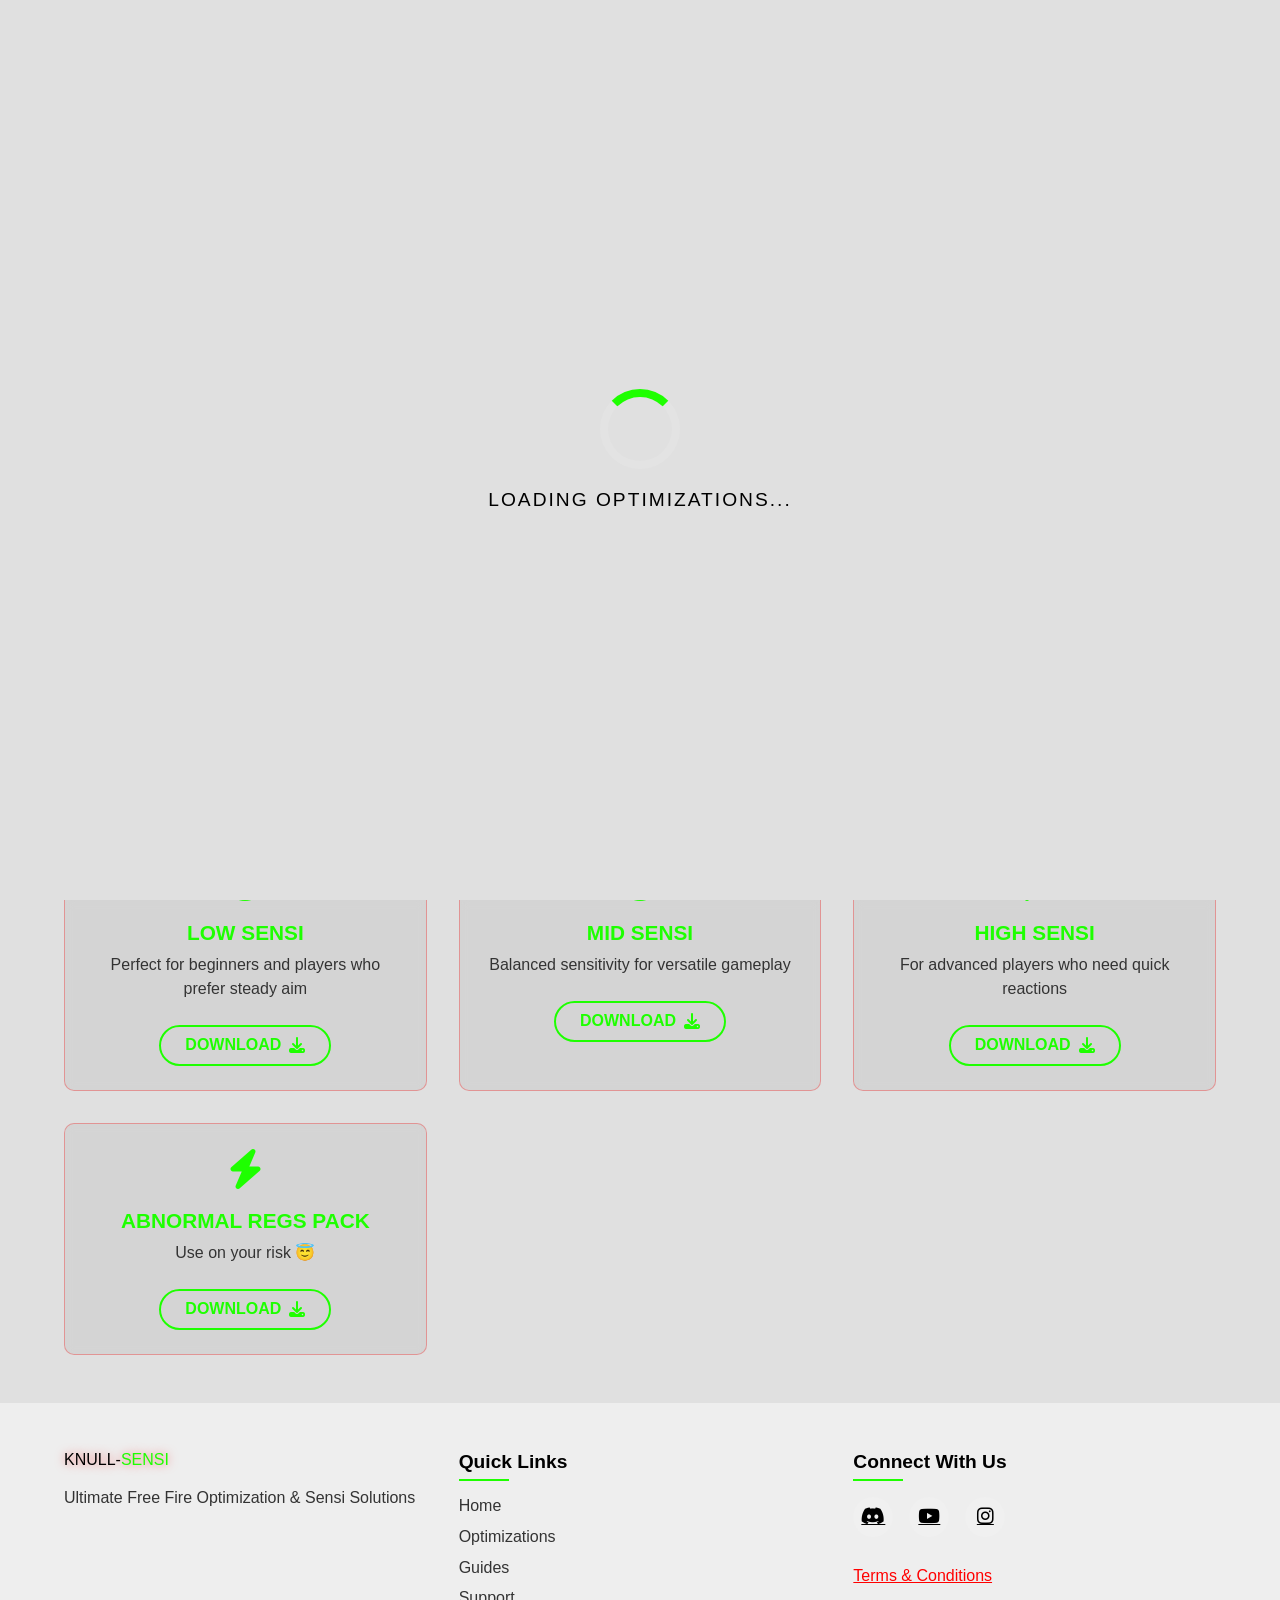
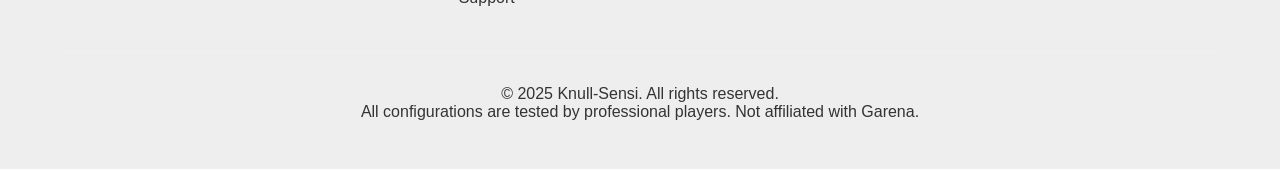
<file: index.html>
<!DOCTYPE html>
<html lang="en">
<head>
    <meta charset="UTF-8">
    <meta name="viewport" content="width=device-width, initial-scale=1.0">
    <title>Knull-Sensi | Free Fire PC Optimization</title>
    <link rel="stylesheet" href="style.css">
    <link rel="stylesheet" href="https://cdnjs.cloudflare.com/ajax/libs/font-awesome/6.4.0/css/all.min.css">
</head>
<body class="dark-theme">
    <!-- Loading Animation -->
    <div class="loading-animation">
        <div class="loading-circle"></div>
        <div class="loading-text">LOADING OPTIMIZATIONS...</div>
    </div>

    <!-- Theme Toggle -->
    <div class="theme-toggle">
        <input type="checkbox" id="theme-switch" class="theme-switch">
        <label for="theme-switch" class="theme-label">
            <i class="fas fa-moon"></i>
            <i class="fas fa-sun"></i>
            <span class="theme-ball"></span>
        </label>
    </div>

    <!-- Header -->
    <header class="header">
        <div class="logo">
            <span class="logo-text"><span class="logo-sensi"></span> KNULL-<span class="logo-sensi">SENSI</span></span>
        </div>
        <div class="music-player">
            <audio id="bgMusic" loop autoplay>
                <source src="finalsong.mp3" type="audio/mpeg">
                Your browser does not support the audio element.
            </audio>
            <button id="musicToggle" class="music-btn">
                <i class="fas fa-music"></i>
            </button>
            <span class="music-status">Now Playing</span>
        </div>
        <nav class="nav">
            <ul>
                <li><a href="#" class="nav-link active">HOME</a></li>
                <li><a href="developers.html" class="nav-link">DEVELOPERS</a></li>
                <li><a href="contact.html" class="nav-link contact-link">
                    <span class="contact-text">CONTACT</span>
                    <span class="contact-effect"></span>
                </a></li>
            </ul>
        </nav>
    </header>

    <!-- Banner -->
    <section class="banner">
        <div class="banner-content">
            <div class="banner-left">
                <div class="intro-text">
                    <span class="intro-effect">INTRODUCING</span>
                </div>
                <h1 class="banner-heading">PRECISION SENSI PACK V1</h1>
                <div class="banner-description">
                    <p>🔧 Includes:</p>
                    <ul>
                        <li>Perfectly tuned sensitivity settings</li>
                        <li>DPI recommendations</li>
                        <li>Custom HUD layout</li>
                        <li>Drag shot optimization</li>
                        <li>Device-specific configs (for both low-end & high-end)</li>
                    </ul>
                    <p>🔥 Why Precision Pack V1?</p>
                    <ul>
                        <li>Tested by top-ranked players</li>
                        <li>Boosts reaction time and control</li>
                        <li>Works on all devices</li>
                        <li>Easy to apply & beginner-friendly</li>
                    </ul>
                </div>
                <a href="purchase.html" class="purchase-btn">Purchase Now At 199/-</a><p>New Launch Offer🎉🎉🎉</p>
            </div>
            <div class="banner-right">
                <div class="sensi-image">
                    <img src="banner.png" alt="Precision Sensi Pack" class="floating">
                    <div class="glow-effect"></div>
                </div>
            </div>
        </div>
        <div class="banner-particles"></div>
    </section>

    <!-- Content Tabs -->
    <section class="content-tabs">
        <div class="tab-buttons">
            <button class="tab-btn active" data-tab="regedits">SENSI & REGS</button>
            <button class="tab-btn" data-tab="optimizers">OPTIMIZERS</button>
            <button class="tab-btn" data-tab="emulators">EMULATORS</button>
            <button class="tab-btn" data-tab="windows">WINDOWS</button>

        </div>
        
        <div class="tab-content active" id="regedits">
            <div class="download-item">
                <div class="download-icon"><i class="fas fa-tachometer-alt"></i></div>
                <h3>LOW SENSI</h3>
                <p>Perfect for beginners and players who prefer steady aim</p>
                <a href="https://drive.google.com/uc?export=download&id=1rpWu0B1wd42XJybQjYCjvkv0eNp48vNX" class="download-btn">DOWNLOAD <i class="fas fa-download"></i></a>
            </div>
            <div class="download-item">
                <div class="download-icon"><i class="fas fa-bullseye"></i></div>
                <h3>MID SENSI</h3>
                <p>Balanced sensitivity for versatile gameplay</p>
                <a href="https://drive.google.com/uc?export=download&id=185SL2nRX-Ed6npD6E3gTyjyqpd5jIssB
                " class="download-btn">DOWNLOAD <i class="fas fa-download"></i></a>
            </div>
            <div class="download-item">
                <div class="download-icon"><i class="fas fa-bolt"></i></div>
                <h3>HIGH SENSI</h3>
                <p>For advanced players who need quick reactions</p>
                <a href="https://drive.google.com/uc?export=download&id=1NzcuISKbqLqS9AErqbQjE5IrtkcAU8rU" class="download-btn">DOWNLOAD <i class="fas fa-download"></i></a>
            </div>
            <div class="download-item">
                <div class="download-icon"><i class="fas fa-bolt"></i></div>
                <h3>ABNORMAL REGS PACK</h3>
                <p>Use on your risk 😇</p>
                <a href="https://drive.google.com/uc?export=download&id=1zrbchfXOfjHfa3NAtWUh_7TGJTaUFX_x
                " class="download-btn">DOWNLOAD <i class="fas fa-download"></i></a>
            </div>
        </div>
        
        <div class="tab-content" id="optimizers">
            <div class="download-item">
                <div class="download-icon"><i class="fas fa-rocket"></i></div>
                <h3>FPS BOOSTER</h3>
                <h5>Coming Soon</h5>
                <p>Increase your FPS for smoother gameplay</p>
                <a href="https://drive.google.com/uc?export=download&id=1U4C0--EVWFNKOqvaTY6jc6w3vcmCgCbk" class="download-btn">DOWNLOAD <i class="fas fa-download"></i></a>
            </div>
            <div class="download-item">
                <div class="download-icon"><i class="fas fa-network-wired"></i></div>
                <h3>PING REDUCER</h3>
                <h5>Coming Soon</h5>
                <p>Optimize network settings for lower ping</p>
                <a href="#" class="download-btn">DOWNLOAD <i class="fas fa-download"></i></a>
            </div>
            <div class="download-item">
                <div class="download-icon"><i class="fas fa-image"></i></div>
                <h3>GRAPHICS OPTIMIZER</h3>
                <h5>Coming Soon</h5>
                <p>Enhance visuals without sacrificing performance</p>
                <a href="#" class="download-btn">DOWNLOAD <i class="fas fa-download"></i></a>
            </div>
            <div class="download-item">
                <div class="download-icon"><i class="fas fa-gamepad"></i></div>
                <h3>MouseDelay&InputLag</h3>
                <h5>password=0</h5>
                <p>Removes delay and inputlag from your mouse.</p>
                <a href="https://drive.google.com/uc?export=download&id=1pxEa2Sj0y2gJx_lisvUt-6_ebN9RmFIH
                " class="download-btn">DOWNLOAD <i class="fas fa-download"></i></a>
            </div>
            <div class="download-item">
                <div class="download-icon"><i class="fas fa-rocket"></i></div>
                <h3>NO AIM SHAKE</h3>
                <h5>password=0</h5>
                <p>Reduces aim shake.</p>
                <a href="https://drive.google.com/uc?export=download&id=1Df-MezjqR8vlEcipUK6VTgJkGYqphnDs
                " class="download-btn">DOWNLOAD <i class="fas fa-download"></i></a>
            </div>
            <div class="download-item">
                <div class="download-icon"><i class="fas fa-file-alt"></i></div>
                <h3>Borderless</h3>
                <h5>password=0</h5>
                <p>It will help with the f11 bug and make it smoother.</p>
                <a href="https://drive.google.com/uc?export=download&id=1A1_CzyFi-WU_K7veT_Bxe3NjoKoTcEf2
                " class="download-btn">DOWNLOAD <i class="fas fa-download"></i></a>
            </div>
            <div class="download-item">
                <div class="download-icon"><i class="fas fa-file-alt"></i></div>
                <h3>BS Resolution</h3>
                <h5>password=0</h5>
                <p>Optimizes your computer's performance.</p>
                <a href="https://drive.google.com/uc?export=download&id=1fayG0SfeSgnjhbzdLJs3nR_r80-w6v0w
                " class="download-btn">DOWNLOAD <i class="fas fa-download"></i></a>
            </div>
            <div class="download-item">
                <div class="download-icon"><i class="fas fa-cog"></i></div>
                <h3>AMD Config</h3>
                <h5>password=0</h5>
                <p>Optimizes your computer's CPU's.</p>
                <a href="https://drive.google.com/uc?export=download&id=1AfJGAtYjseyUSmOJ1Q-13RYRtkEgspUl
                " class="download-btn">DOWNLOAD <i class="fas fa-download"></i></a>
            </div>
            <div class="download-item">
                <div class="download-icon"><i class="fas fa-brain"></i></div>
                <h3>Hidden Configuration</h3>
                <h5>password=0</h5>
                <p>Hidden setting to improve performance.</p>
                <a href="https://drive.google.com/uc?export=download&id=1a2EtXbtiD7JzGUiOhsJO8ueYXxiuOF_s
                " class="download-btn">DOWNLOAD <i class="fas fa-download"></i></a>
            </div>
        </div>
        
        <div class="tab-content" id="emulators">
            <div class="download-item">
                <div class="download-icon"><i class="fab fa-android"></i></div>
                <h3>BS 4</h3>
                <h6>V 4.240.30.1002</h6>
                <p>Best Emualtor from the hands of developers.</p>
                <a href="#" class="download-btn">DOWNLOAD <i class="fas fa-download"></i></a>
            </div>
            <div class="download-item">
                <div class="download-icon"><i class="fab fa-android"></i></div>
                <h3>BS 4 E4VX</h3>
                <p>Optimized versioon of BS 4.</p>
                <a href="https://www.mediafire.com/file/mj14addoyumn8c9/4.240.30.1002_E4VX-KNULL.zip/file" class="download-btn">DOWNLOAD <i class="fas fa-download"></i></a>
            </div>
            <div class="download-item">
                <div class="download-icon"><i class="fab fa-android"></i></div>
                <h3>MSI 4 tg-E4VX</h3>
                <h6>4.240.15.6305</h6>
                <p>Tuned MSI 4,Better performance.</p>
                <a href="https://www.mediafire.com/file/zb9lhon6huydy2h/msi-e4v.4.240.15.6305.7z/file" class="download-btn">DOWNLOAD <i class="fas fa-download"></i></a>
            </div>
            <div class="download-item">
                <div class="download-icon"><i class="fab fa-android"></i></div>
                <h3>BS 5 UltraLite</h3>
                <h5>COMING SOON</h5>
                <p>🚀 New version = More speed. Better performance.</p>
                <a href="#" class="download-btn">DOWNLOAD <i class="fas fa-download"></i></a>
            </div>
            <div class="download-item">
                <div class="download-icon"><i class="fab fa-android"></i></div>
                <h3>MSI 5</h3>
                <h5>COMING SOON</h5>
                <p>Better pc better performance.</p>
                <a href="#" class="download-btn">DOWNLOAD <i class="fas fa-download"></i></a>
            </div>
            <div class="download-item">
                <div class="download-icon"><i class="fab fa-android"></i></div>
                <h3>MSI AppPlayer</h3>
                <h6>V 4.240.15.6305</h6>
                <p>Optimized settings for LDPlayer emulator</p>
                <a href="https://www.mediafire.com/file/d7bzzzivzhe5tqa/Msi+4.240.15.6305.exe/file" class="download-btn">DOWNLOAD <i class="fas fa-download"></i></a>
            </div>
        </div>
        
        <div class="tab-content" id="windows">
            <div class="download-item">
                <div class="download-icon"><i class="fab fa-windows"></i></div>
                <h3>WINDOWS 10 GAMING</h3>
                <p>Complete optimization for Windows 10</p>
                <a href="#" class="download-btn">DOWNLOAD <i class="fas fa-download"></i></a>
            </div>
            <div class="download-item">
                <div class="download-icon"><i class="fab fa-windows"></i></div>
                <h3>WINDOWS 11 TWEAKS</h3>
                <p>Essential tweaks for Windows 11 gamers</p>
                <a href="#" class="download-btn">DOWNLOAD <i class="fas fa-download"></i></a>
            </div>
            <div class="download-item">
                <div class="download-icon"><i class="fas fa-gamepad"></i></div>
                <h3>GAME MODE PACK</h3>
                <p>Maximize performance with these settings</p>
                <a href="#" class="download-btn">DOWNLOAD <i class="fas fa-download"></i></a>
            </div>
        </div>
    </section>

    <!-- Footer -->
    <footer class="footer">
        <div class="footer-content">
            <div class="footer-logo">
                <span class="logo-text">KNULL-<span class="logo-sensi">SENSI</span></span>
                <p>Ultimate Free Fire Optimization & Sensi Solutions</p>
            </div>
            <div class="footer-links">
                <h4>Quick Links</h4>
                <ul>
                    <li><a href="#">Home</a></li>
                    <li><a href="#">Optimizations</a></li>
                    <li><a href="#">Guides</a></li>
                    <li><a href="#">Support</a></li>
                </ul>
            </div>
            <div class="footer-social">
                <h4>Connect With Us</h4>
                <div class="social-icons">
                    <a href="https://discord.gg/4EtdH8fhF5" target="_blank"><i class="fab fa-discord"></i></a>
                    <!--<a href="#"><i class="fab fa-telegram"></i></a>-->
                    <a href="https://www.youtube.com/@RFFAKSHAY/videos" target="_blank"><i class="fab fa-youtube"></i></a>
                    <a href="https://www.instagram.com/_knull_sensi/" target="_blank"><i class="fab fa-instagram"></i></a>
                </div>
                <!-- Place this where you want the button to appear in your navigation/menu/footer -->
                <a href="terms.html" class="ff-terms-btn">
                    <span class="ff-btn-text">Terms & Conditions</span>
                    <span class="ff-btn-mask"></span>
                  </a>            </div>
        </div>
        <div class="footer-bottom">
            <p>&copy; 2025 Knull-Sensi. All rights reserved.<br>
                All configurations are tested by professional players. Not affiliated with Garena.
            </p>
        </div>
    </footer>
    <script>
        document.addEventListener('DOMContentLoaded', function() {
            const music = document.getElementById('bgMusic');
            const toggleBtn = document.getElementById('musicToggle');
            const musicStatus = document.querySelector('.music-status');
        
            // ⏪ Restore previous playback time
            const savedTime = localStorage.getItem('bgMusicTime');
            if (savedTime && !isNaN(savedTime)) {
                music.currentTime = parseFloat(savedTime);
            }
        
            // ⏸️ Restore playback state (but we'll override this to autoplay)
            const wasPlaying = localStorage.getItem('bgMusicIsPlaying') === 'true';
        
            // Always attempt to play on load (regardless of previous state)
            const playPromise = music.play();
            if (playPromise !== undefined) {
                playPromise.then(_ => {
                    toggleBtn.classList.add('playing');
                    musicStatus.textContent = 'Now Playing';
                    localStorage.setItem('bgMusicIsPlaying', 'true');
                }).catch(error => {
                    // If autoplay fails, fall back to previous state
                    if (wasPlaying) {
                        toggleBtn.classList.add('playing');
                        musicStatus.textContent = 'Click to play';
                    } else {
                        toggleBtn.classList.remove('playing');
                        musicStatus.textContent = 'Paused';
                    }
                });
            }
        
            // 🎛️ Toggle play/pause manually
            toggleBtn.addEventListener('click', function() {
                if (music.paused) {
                    music.play();
                    localStorage.setItem('bgMusicIsPlaying', 'true');
                } else {
                    music.pause();
                    localStorage.setItem('bgMusicIsPlaying', 'false');
                }
            });
        
            // 🔁 Save current time regularly
            music.addEventListener('timeupdate', function() {
                localStorage.setItem('bgMusicTime', music.currentTime);
            });
        
            // 📀 Sync UI on play/pause
            music.addEventListener('play', function() {
                toggleBtn.classList.add('playing');
                musicStatus.textContent = 'Now Playing';
                localStorage.setItem('bgMusicIsPlaying', 'true');
            });
        
            music.addEventListener('pause', function() {
                toggleBtn.classList.remove('playing');
                musicStatus.textContent = 'Paused';
                localStorage.setItem('bgMusicIsPlaying', 'false');
            });
        });
    </script>
    
    <script src="script.js"></script>
</body>
</html>
</file>
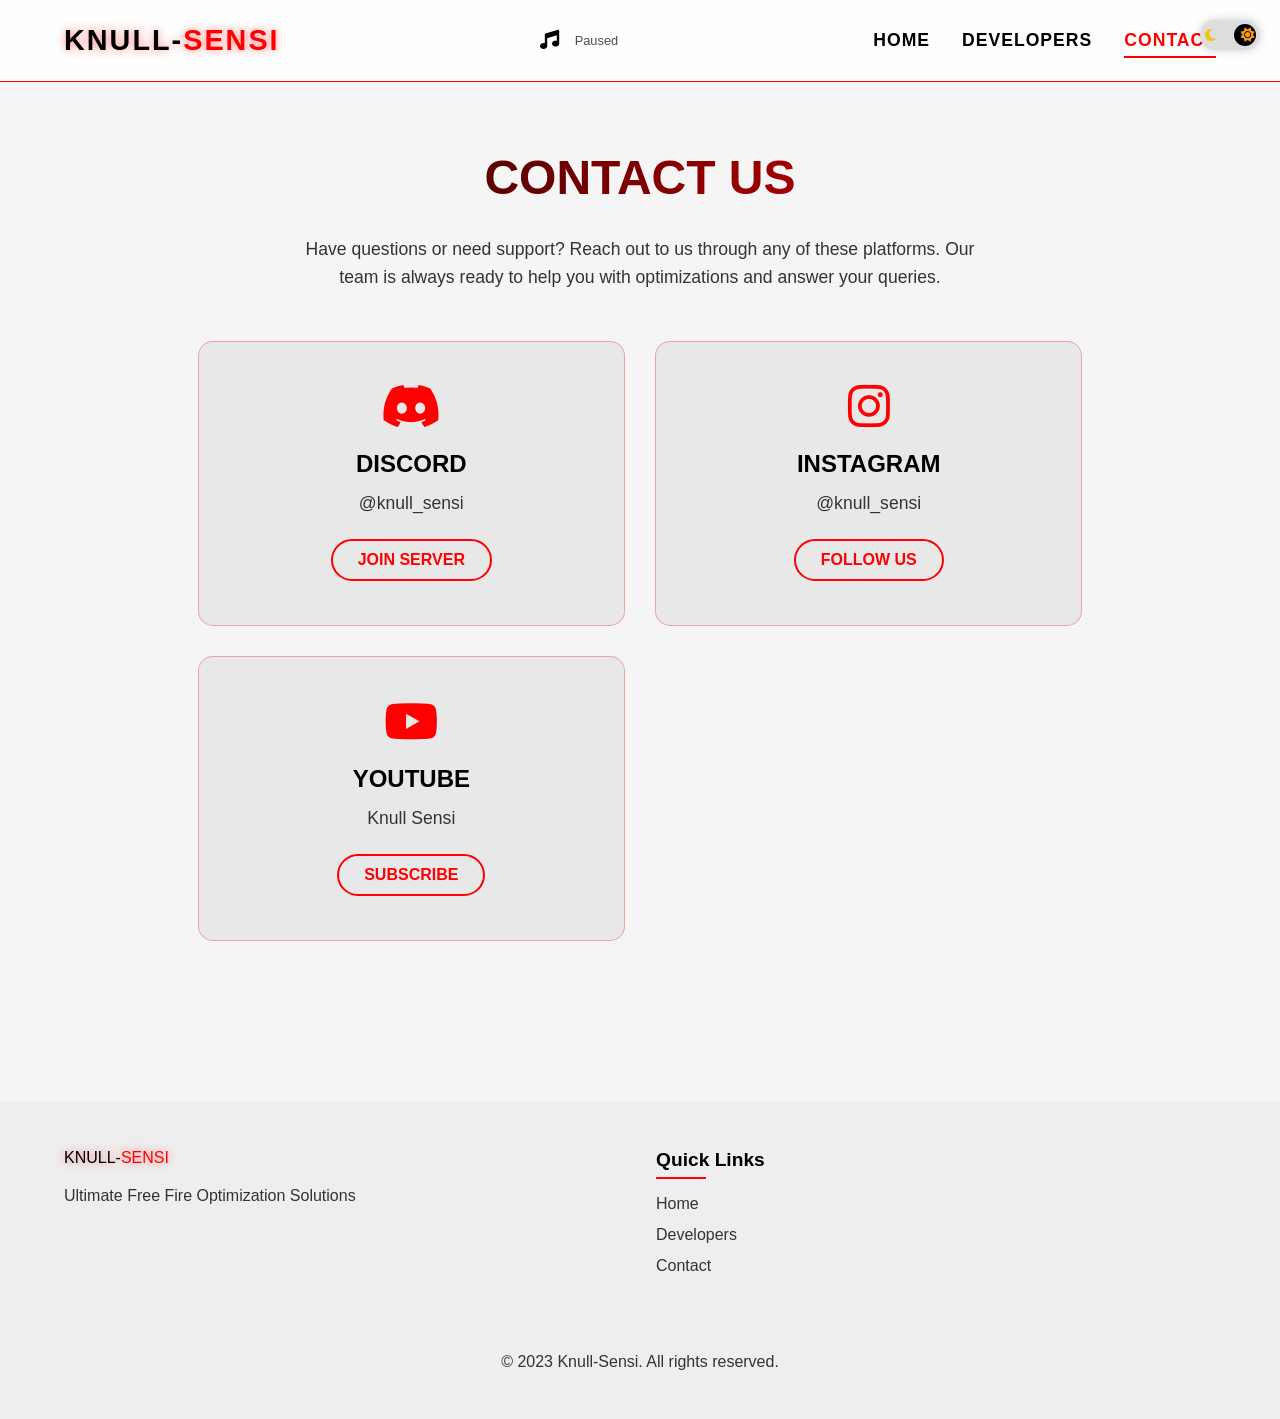
<file: contact.html>
<!DOCTYPE html>
<html lang="en">
<head>
    <meta charset="UTF-8">
    <meta name="viewport" content="width=device-width, initial-scale=1.0">
    <title>Knull-Sensi | Contact</title>
    <link rel="stylesheet" href="https://cdnjs.cloudflare.com/ajax/libs/font-awesome/6.4.0/css/all.min.css">
    <style>
        /* Base Styles */
        :root {
            /* Dark Theme Defaults */
            --primary: #ff0000;
            --secondary: #000000;
            --accent: #ffffff;
            --dark: #0a0a0a;
            --light: #f5f5f5;
            --gray: #333333;
            --card-bg: rgba(255, 255, 255, 0.05);
            --card-border: rgba(255, 0, 0, 0.2);
            --text-primary: #ffffff;
            --text-secondary: #cccccc;
            --header-bg: rgba(0, 0, 0, 0.8);
            --footer-bg: #111111;
            --theme-toggle-bg: #222222;
        }

        .light-theme {
            /* Light Theme */
            --primary: #ff0000;
            --secondary: #f5f5f5;
            --accent: #000000;
            --dark: #e0e0e0;
            --light: #0a0a0a;
            --gray: #cccccc;
            --card-bg: rgba(0, 0, 0, 0.05);
            --card-border: rgba(255, 0, 0, 0.3);
            --text-primary: #000000;
            --text-secondary: #333333;
            --header-bg: rgba(255, 255, 255, 0.9);
            --footer-bg: #eeeeee;
            --theme-toggle-bg: #dddddd;
        }

        * {
            margin: 0;
            padding: 0;
            box-sizing: border-box;
            font-family: 'Segoe UI', Tahoma, Geneva, Verdana, sans-serif;
            transition: background-color 0.3s ease, color 0.3s ease;
        }

        body {
            background-color: var(--secondary);
            color: var(--accent);
            overflow-x: hidden;
            min-height: 100vh;
            position: relative;
        }

        /* Animated Background */
        .bg-animation {
            position: fixed;
            top: 0;
            left: 0;
            width: 100%;
            height: 100%;
            z-index: -1;
            overflow: hidden;
        }

        .bg-particle {
            position: absolute;
            background: radial-gradient(circle, var(--primary) 0%, transparent 70%);
            border-radius: 50%;
            opacity: 0.1;
            animation: float 15s infinite linear;
        }

        @keyframes float {
            0% {
                transform: translateY(0) translateX(0);
                opacity: 0;
            }
            10% {
                opacity: 0.1;
            }
            90% {
                opacity: 0.1;
            }
            100% {
                transform: translateY(-100vh) translateX(100vw);
                opacity: 0;
            }
        }

        /* Theme Toggle */
        .theme-toggle {
            position: fixed;
            top: 20px;
            right: 20px;
            z-index: 1001;
        }

        .theme-switch {
            display: none;
        }

        .theme-label {
            display: flex;
            align-items: center;
            justify-content: space-between;
            width: 60px;
            height: 30px;
            background: var(--theme-toggle-bg);
            border-radius: 50px;
            padding: 5px;
            position: relative;
            cursor: pointer;
            box-shadow: 0 0 10px rgba(0, 0, 0, 0.2);
        }

        .theme-label i {
            font-size: 14px;
            z-index: 2;
        }

        .theme-label .fa-moon {
            color: #f1c40f;
        }

        .theme-label .fa-sun {
            color: #f39c12;
        }

        .theme-ball {
            position: absolute;
            width: 22px;
            height: 22px;
            background-color: var(--accent);
            border-radius: 50%;
            top: 4px;
            left: 4px;
            transition: transform 0.3s ease;
            z-index: 1;
        }

        .theme-switch:checked + .theme-label .theme-ball {
            transform: translateX(30px);
        }

        /* Header Styles */
        .header {
            display: flex;
            justify-content: space-between;
            align-items: center;
            padding: 1.5rem 5%;
            background-color: var(--header-bg);
            position: fixed;
            width: 100%;
            top: 0;
            z-index: 1000;
            backdrop-filter: blur(10px);
            border-bottom: 1px solid var(--primary);
        }

        .logo {
            font-size: 1.8rem;
            font-weight: 700;
            letter-spacing: 2px;
        }

        .logo-text {
            color: var(--accent);
            text-shadow: 0 0 10px rgba(255, 0, 0, 0.5);
        }

        .logo-sensi {
            color: var(--primary);
            animation: glow 2s infinite alternate;
        }

        @keyframes glow {
            from {
                text-shadow: 0 0 5px var(--accent), 0 0 10px var(--primary);
            }
            to {
                text-shadow: 0 0 10px var(--accent), 0 0 20px var(--primary), 0 0 30px #ff3333;
            }
        }

        .nav ul {
            display: flex;
            list-style: none;
            gap: 2rem;
        }

        .nav-link {
            color: var(--accent);
            text-decoration: none;
            font-weight: 600;
            font-size: 1.1rem;
            letter-spacing: 1px;
            position: relative;
            padding: 0.5rem 0;
            transition: color 0.3s ease;
        }

        .nav-link:hover {
            color: var(--primary);
        }

        .nav-link.active {
            color: var(--primary);
        }

        .nav-link.active::after {
            content: '';
            position: absolute;
            bottom: 0;
            left: 0;
            width: 100%;
            height: 2px;
            background-color: var(--primary);
            animation: underline 0.3s ease-out;
        }

        @keyframes underline {
            from { width: 0; }
            to { width: 100%; }
        }

        /* Contact Page Styles */
        .contact-hero {
            padding: 150px 5% 80px;
            text-align: center;
        }

        .contact-title {
            font-size: 3rem;
            margin-bottom: 30px;
            background: linear-gradient(to right, var(--accent), var(--primary));
            -webkit-background-clip: text;
            -webkit-text-fill-color: transparent;
        }

        .contact-subtitle {
            max-width: 700px;
            margin: 0 auto 50px;
            font-size: 1.1rem;
            line-height: 1.6;
            color: var(--text-secondary);
        }

        .contact-grid {
            display: grid;
            grid-template-columns: repeat(auto-fit, minmax(300px, 1fr));
            gap: 30px;
            max-width: 1000px;
            margin: 0 auto;
            padding: 0 5%;
        }

        .contact-card {
            background: var(--card-bg);
            border: 1px solid var(--card-border);
            border-radius: 15px;
            padding: 40px 30px;
            text-align: center;
            transition: all 0.3s ease;
            backdrop-filter: blur(5px);
            position: relative;
            overflow: hidden;
        }

        .contact-card::before {
            content: '';
            position: absolute;
            top: 0;
            left: 0;
            width: 100%;
            height: 5px;
            background: var(--primary);
            transform: scaleX(0);
            transform-origin: left;
            transition: transform 0.3s ease;
        }

        .contact-card:hover {
            transform: translateY(-10px);
            box-shadow: 0 15px 30px rgba(255, 0, 0, 0.2);
            border-color: var(--primary);
        }

        .contact-card:hover::before {
            transform: scaleX(1);
        }

        .contact-icon {
            font-size: 3rem;
            color: var(--primary);
            margin-bottom: 20px;
            transition: all 0.3s ease;
        }

        .contact-card:hover .contact-icon {
            transform: scale(1.2);
            text-shadow: 0 0 15px rgba(255, 0, 0, 0.5);
        }

        .contact-platform {
            font-size: 1.5rem;
            margin-bottom: 15px;
            color: var(--accent);
        }

        .contact-username {
            color: var(--text-secondary);
            margin-bottom: 25px;
            font-size: 1.1rem;
        }

        .contact-link {
            display: inline-block;
            padding: 10px 25px;
            background: transparent;
            color: var(--primary);
            border: 2px solid var(--primary);
            border-radius: 30px;
            text-decoration: none;
            font-weight: 600;
            transition: all 0.3s ease;
            position: relative;
            overflow: hidden;
        }

        .contact-link:hover {
            background: var(--primary);
            color: var(--secondary);
        }

        .contact-link::before {
            content: '';
            position: absolute;
            top: 0;
            left: 0;
            width: 100%;
            height: 100%;
            background: var(--primary);
            z-index: -1;
            transform: scaleX(0);
            transform-origin: right;
            transition: transform 0.3s ease;
        }

        .contact-link:hover::before {
            transform: scaleX(1);
            transform-origin: left;
        }

        /* Footer */
        .footer {
            background-color: var(--footer-bg);
            padding: 3rem 5%;
            color: var(--text-secondary);
            margin-top: 80px;
        }

        .footer-content {
            display: grid;
            grid-template-columns: repeat(auto-fit, minmax(250px, 1fr));
            gap: 2rem;
            margin-bottom: 2rem;
        }

        .footer-logo {
            margin-bottom: 1.5rem;
        }

        .footer-logo p {
            margin-top: 1rem;
            line-height: 1.6;
        }

        .footer-links h4 {
            color: var(--accent);
            margin-bottom: 1.5rem;
            font-size: 1.2rem;
            position: relative;
        }

        .footer-links h4::after {
            content: '';
            position: absolute;
            bottom: -8px;
            left: 0;
            width: 50px;
            height: 2px;
            background: var(--primary);
        }

        .footer-links ul {
            list-style: none;
        }

        .footer-links li {
            margin-bottom: 0.8rem;
        }

        .footer-links a {
            color: var(--text-secondary);
            text-decoration: none;
            transition: color 0.3s ease;
        }

        .footer-links a:hover {
            color: var(--primary);
        }

        .footer-bottom {
            text-align: center;
            padding-top: 2rem;
            border-top: 1px solid rgba(255, 255, 255, 0.1);
        }

        /* Responsive Design */
        @media (max-width: 768px) {
            .header {
                flex-direction: column;
                padding: 1rem;
            }
            
            .logo {
                margin-bottom: 1rem;
            }
            
            .nav ul {
                gap: 1rem;
            }
            
            .contact-title {
                font-size: 2rem;
            }
            
            .contact-grid {
                grid-template-columns: 1fr;
            }
        }
        /* Music Player Styles */
.music-player {
    display: flex;
    align-items: center;
    gap: 10px;
    margin: 0 20px;
}

.music-btn {
    background: transparent;
    border: none;
    color: var(--accent);
    font-size: 1.2rem;
    cursor: pointer;
    width: 30px;
    height: 30px;
    display: flex;
    align-items: center;
    justify-content: center;
    transition: all 0.3s ease;
    position: relative;
}

.music-btn:hover {
    color: var(--primary);
    transform: scale(1.1);
}

.music-btn::after {
    content: '';
    position: absolute;
    width: 100%;
    height: 100%;
    border: 2px solid var(--primary);
    border-radius: 50%;
    animation: pulse 2s infinite;
    opacity: 0;
}

.music-btn.playing::after {
    opacity: 0.5;
}

.music-status {
    font-size: 0.8rem;
    opacity: 0.7;
    white-space: nowrap;
}

@keyframes pulse {
    0% {
        transform: scale(0.8);
        opacity: 0.5;
    }
    70% {
        transform: scale(1.3);
        opacity: 0;
    }
    100% {
        opacity: 0;
    }
}
    </style>
</head>
<body class="dark-theme">
    <!-- Animated Background -->
    <div class="bg-animation" id="bgAnimation"></div>

    <!-- Theme Toggle -->
    <div class="theme-toggle">
        <input type="checkbox" id="theme-switch" class="theme-switch">
        <label for="theme-switch" class="theme-label">
            <i class="fas fa-moon"></i>
            <i class="fas fa-sun"></i>
            <span class="theme-ball"></span>
        </label>
    </div>

    <!-- Header -->
    <header class="header">
        <div class="logo">
            <span class="logo-text">KNULL-<span class="logo-sensi">SENSI</span></span>
        </div>
        <!--Song-->
        <div class="music-player">
            <audio id="bgMusic" loop>
                <source src="finalsong.mp3" type="audio/mpeg">
                Your browser does not support the audio element.
            </audio>
            <button id="musicToggle" class="music-btn">
                <i class="fas fa-music"></i>
            </button>
            <span class="music-status">Now Playing</span>
        </div>
        
        <nav class="nav">
            <ul>
                <li><a href="index.html" class="nav-link">HOME</a></li>
                <li><a href="developers.html" class="nav-link">DEVELOPERS</a></li>
                <li><a href="contact.html" class="nav-link active">CONTACT</a></li>
            </ul>
        </nav>
    </header>

    <!-- Contact Section -->
    <section class="contact-hero">
        <h1 class="contact-title">CONTACT US</h1>
        <p class="contact-subtitle">
            Have questions or need support? Reach out to us through any of these platforms. 
            Our team is always ready to help you with optimizations and answer your queries.
        </p>
        
        <div class="contact-grid">
            <!-- Discord -->
            <div class="contact-card">
                <i class="fab fa-discord contact-icon"></i>
                <h3 class="contact-platform">DISCORD</h3>
                <p class="contact-username">@knull_sensi</p>
                <a href="https://discord.gg/76vHMav3Jc" target="_blank" class="contact-link">JOIN SERVER</a>
            </div>
            
            <!-- Instagram -->
            <div class="contact-card">
                <i class="fab fa-instagram contact-icon"></i>
                <h3 class="contact-platform">INSTAGRAM</h3>
                <p class="contact-username">@knull_sensi</p>
                <a href="https://www.instagram.com/_knull_sensi/" target="_blank" class="contact-link">FOLLOW US</a>
            </div>
            
            <!-- YouTube -->
            <div class="contact-card">
                <i class="fab fa-youtube contact-icon"></i>
                <h3 class="contact-platform">YOUTUBE</h3>
                <p class="contact-username">Knull Sensi</p>
                <a href="https://www.youtube.com/@RFFAKSHAY/videos" target="_blank" class="contact-link">SUBSCRIBE</a>
            </div>
        </div>
    </section>

    <!-- Footer -->
    <footer class="footer">
        <div class="footer-content">
            <div class="footer-logo">
                <span class="logo-text">KNULL-<span class="logo-sensi">SENSI</span></span>
                <p>Ultimate Free Fire Optimization Solutions</p>
            </div>
            <div class="footer-links">
                <h4>Quick Links</h4>
                <ul>
                    <li><a href="index.html">Home</a></li>
                    <li><a href="developers.html">Developers</a></li>
                    <li><a href="contact.html">Contact</a></li>
                </ul>
            </div>
        </div>
        <div class="footer-bottom">
            <p>&copy; 2023 Knull-Sensi. All rights reserved.</p>
        </div>
    </footer>

    <script>
        document.addEventListener('DOMContentLoaded', function() {
            // Theme toggle functionality
            const themeSwitch = document.getElementById('theme-switch');
            const body = document.body;
            
            // Check for saved theme preference or use preferred color scheme
            const savedTheme = localStorage.getItem('theme') || 
                              (window.matchMedia('(prefers-color-scheme: light)').matches ? 'light' : 'dark');
            
            if (savedTheme === 'light') {
                body.classList.add('light-theme');
                themeSwitch.checked = true;
            }
            
            themeSwitch.addEventListener('change', function() {
                if (this.checked) {
                    body.classList.add('light-theme');
                    localStorage.setItem('theme', 'light');
                } else {
                    body.classList.remove('light-theme');
                    localStorage.setItem('theme', 'dark');
                }
            });

            // Background animation
            const bgAnimation = document.getElementById('bgAnimation');
            const particleCount = 15;
            
            for (let i = 0; i < particleCount; i++) {
                const particle = document.createElement('div');
                particle.classList.add('bg-particle');
                
                // Random properties
                const size = Math.random() * 300 + 100;
                const posX = Math.random() * 100;
                const posY = Math.random() * 100 + 100;
                const duration = Math.random() * 10 + 10;
                const delay = Math.random() * -20;
                
                particle.style.width = `${size}px`;
                particle.style.height = `${size}px`;
                particle.style.left = `${posX}%`;
                particle.style.top = `${posY}%`;
                particle.style.animationDuration = `${duration}s`;
                particle.style.animationDelay = `${delay}s`;
                
                bgAnimation.appendChild(particle);
            }
        });
        //Song Playing
        document.addEventListener('DOMContentLoaded', function() {
    const music = document.getElementById('bgMusic');
    const toggleBtn = document.getElementById('musicToggle');
    const musicStatus = document.querySelector('.music-status');

    // ⏪ Restore previous playback time
    const savedTime = localStorage.getItem('bgMusicTime');
    if (savedTime && !isNaN(savedTime)) {
        music.currentTime = parseFloat(savedTime);
    }

    // ⏸️ Restore playback state
    const wasPlaying = localStorage.getItem('bgMusicIsPlaying') === 'true';

    if (wasPlaying) {
        const playPromise = music.play();
        if (playPromise !== undefined) {
            playPromise.then(_ => {
                toggleBtn.classList.add('playing');
                musicStatus.textContent = 'Now Playing';
            }).catch(error => {
                toggleBtn.classList.remove('playing');
                musicStatus.textContent = 'Click to play';
            });
        }
    } else {
        music.pause();
        toggleBtn.classList.remove('playing');
        musicStatus.textContent = 'Paused';
    }

    // 🎛️ Toggle play/pause manually
    toggleBtn.addEventListener('click', function() {
        if (music.paused) {
            music.play();
            localStorage.setItem('bgMusicIsPlaying', 'true');
        } else {
            music.pause();
            localStorage.setItem('bgMusicIsPlaying', 'false');
        }
    });

    // 🔁 Save current time regularly
    music.addEventListener('timeupdate', function() {
        localStorage.setItem('bgMusicTime', music.currentTime);
    });

    // 📀 Sync UI on play/pause
    music.addEventListener('play', function() {
        toggleBtn.classList.add('playing');
        musicStatus.textContent = 'Now Playing';
        localStorage.setItem('bgMusicIsPlaying', 'true');
    });

    music.addEventListener('pause', function() {
        toggleBtn.classList.remove('playing');
        musicStatus.textContent = 'Paused';
        localStorage.setItem('bgMusicIsPlaying', 'false');
    });
});
    </script>
</body>
</html>
</file>
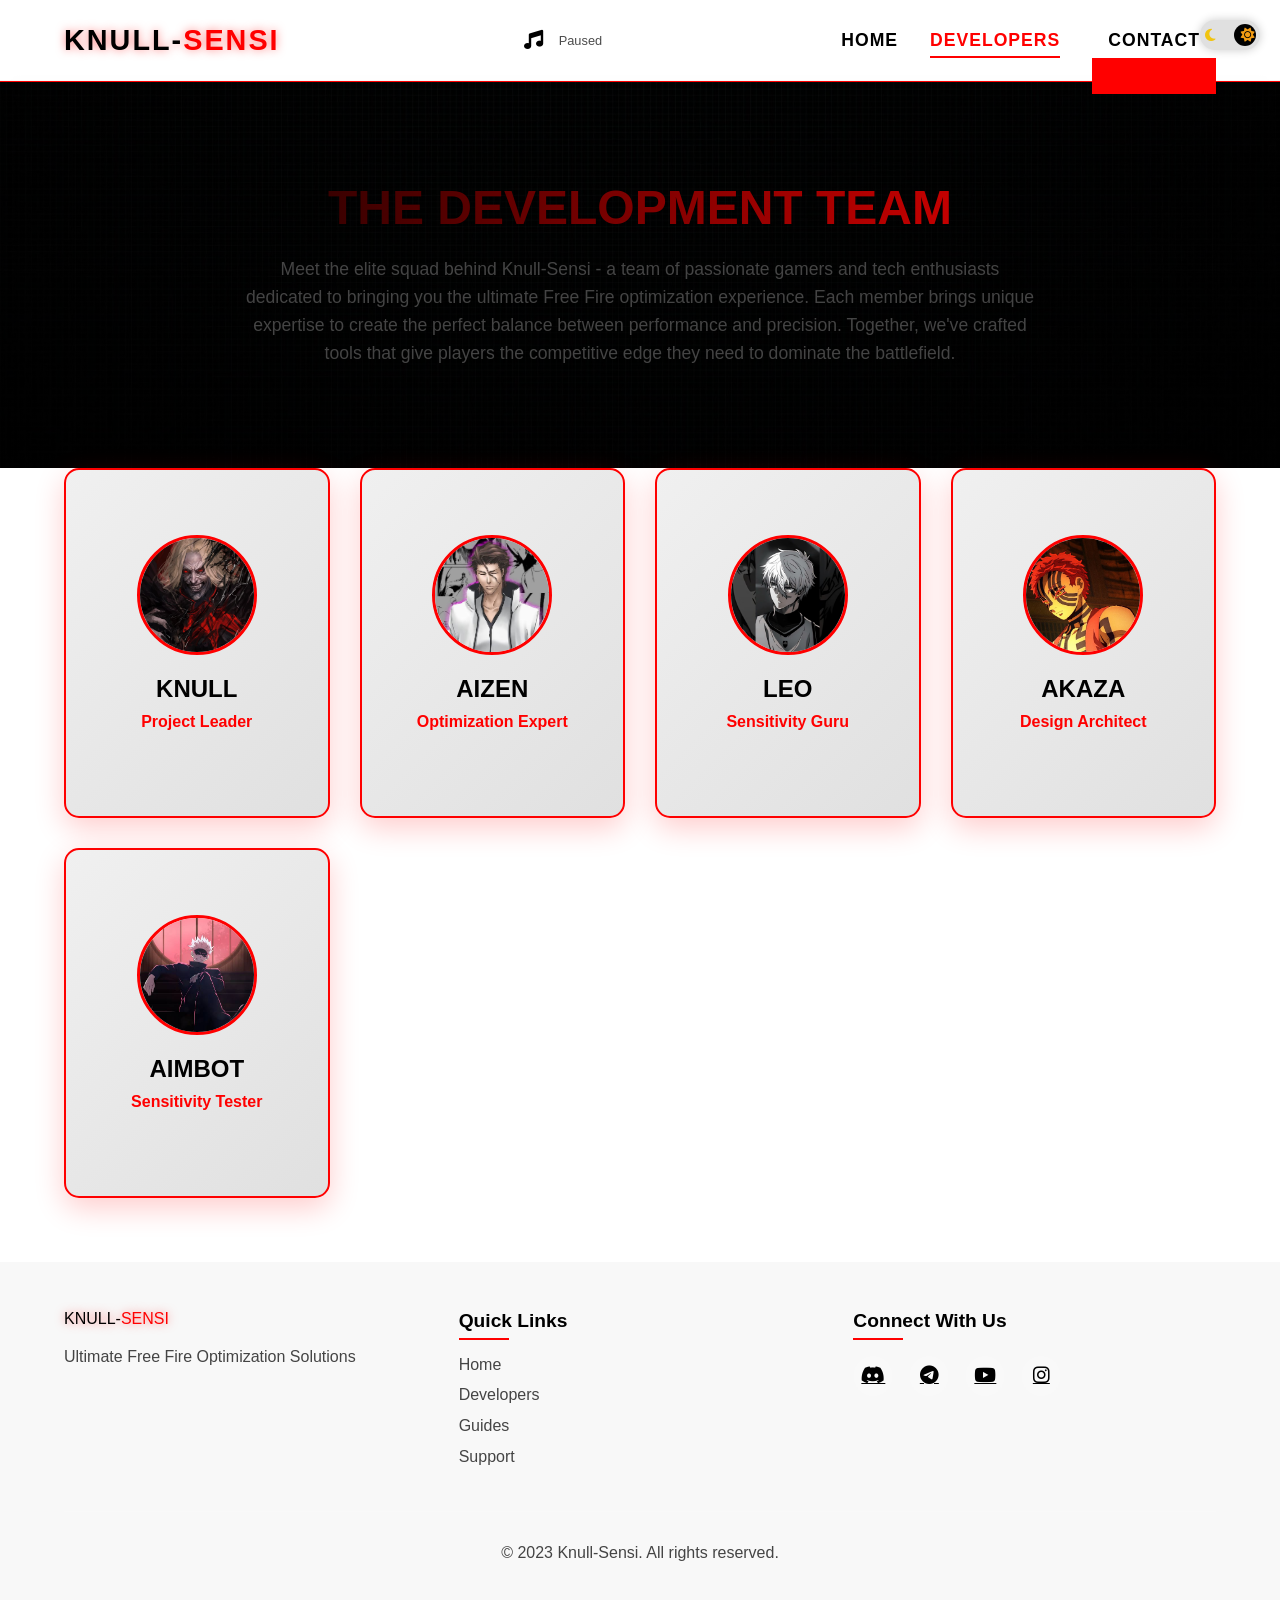
<file: developers.html>
<!DOCTYPE html>
<html lang="en">
<head>
    <meta charset="UTF-8">
    <meta name="viewport" content="width=device-width, initial-scale=1.0">
    <title>Knull-Sensi | Developers</title>
    <link rel="stylesheet" href="https://cdnjs.cloudflare.com/ajax/libs/font-awesome/6.4.0/css/all.min.css">
    <style>
        /* Base Styles */
        :root {
            /* Dark Theme Defaults */
            --primary: #ff0000;
            --secondary: #000000;
            --accent: #ffffff;
            --dark: #0a0a0a;
            --light: #f5f5f5;
            --gray: #333333;
            --card-bg: rgba(255, 255, 255, 0.05);
            --card-border: rgba(255, 0, 0, 0.2);
            --text-primary: #ffffff;
            --text-secondary: #cccccc;
            --header-bg: rgba(0, 0, 0, 0.8);
            --footer-bg: #111111;
            --theme-toggle-bg: #222222;
        }

        .light-theme {
            /* Light Theme */
            --primary: #ff0000;
            --secondary: #ffffff;
            --accent: #000000;
            --dark: #f0f0f0;
            --light: #0a0a0a;
            --gray: #e0e0e0;
            --card-bg: rgba(0, 0, 0, 0.05);
            --card-border: rgba(255, 0, 0, 0.3);
            --text-primary: #000000;
            --text-secondary: #444444;
            --header-bg: rgba(255, 255, 255, 0.95);
            --footer-bg: #f8f8f8;
            --theme-toggle-bg: #e0e0e0;
        }

        * {
            margin: 0;
            padding: 0;
            box-sizing: border-box;
            font-family: 'Segoe UI', Tahoma, Geneva, Verdana, sans-serif;
            transition: background-color 0.3s ease, color 0.3s ease;
        }

        body {
            background-color: var(--secondary);
            color: var(--accent);
            overflow-x: hidden;
        }

        /* Loading Animation */
        .loading-animation {
            position: fixed;
            top: 0;
            left: 0;
            width: 100%;
            height: 100%;
            background-color: var(--dark);
            display: flex;
            flex-direction: column;
            justify-content: center;
            align-items: center;
            z-index: 9999;
            transition: opacity 0.5s ease-out;
        }

        .loading-circle {
            width: 80px;
            height: 80px;
            border: 8px solid rgba(255, 255, 255, 0.1);
            border-top: 8px solid var(--primary);
            border-radius: 50%;
            animation: spin 1.5s linear infinite;
            margin-bottom: 20px;
        }

        .loading-text {
            color: var(--accent);
            font-size: 1.2rem;
            letter-spacing: 2px;
            text-transform: uppercase;
            animation: pulse 1.5s infinite;
        }

        @keyframes spin {
            0% { transform: rotate(0deg); }
            100% { transform: rotate(360deg); }
        }

        @keyframes pulse {
            0%, 100% { opacity: 0.6; }
            50% { opacity: 1; }
        }

        /* Theme Toggle */
        .theme-toggle {
            position: fixed;
            top: 20px;
            right: 20px;
            z-index: 1001;
        }

        .theme-switch {
            display: none;
        }

        .theme-label {
            display: flex;
            align-items: center;
            justify-content: space-between;
            width: 60px;
            height: 30px;
            background: var(--theme-toggle-bg);
            border-radius: 50px;
            padding: 5px;
            position: relative;
            cursor: pointer;
            box-shadow: 0 0 10px rgba(0, 0, 0, 0.2);
        }

        .theme-label i {
            font-size: 14px;
            z-index: 2;
        }

        .theme-label .fa-moon {
            color: #f1c40f;
        }

        .theme-label .fa-sun {
            color: #f39c12;
        }

        .theme-ball {
            position: absolute;
            width: 22px;
            height: 22px;
            background-color: var(--accent);
            border-radius: 50%;
            top: 4px;
            left: 4px;
            transition: transform 0.3s ease;
            z-index: 1;
        }

        .theme-switch:checked + .theme-label .theme-ball {
            transform: translateX(30px);
        }

        /* Header Styles */
        .header {
            display: flex;
            justify-content: space-between;
            align-items: center;
            padding: 1.5rem 5%;
            background-color: var(--header-bg);
            position: fixed;
            width: 100%;
            top: 0;
            z-index: 1000;
            backdrop-filter: blur(10px);
            border-bottom: 1px solid var(--primary);
            transition: all 0.3s ease;
        }

        .logo {
            font-size: 1.8rem;
            font-weight: 700;
            letter-spacing: 2px;
        }

        .logo-text {
            color: var(--accent);
            text-shadow: 0 0 10px rgba(255, 0, 0, 0.5);
        }

        .logo-sensi {
            color: var(--primary);
            animation: glow 2s infinite alternate;
        }

        @keyframes glow {
            from {
                text-shadow: 0 0 5px var(--accent), 0 0 10px var(--primary);
            }
            to {
                text-shadow: 0 0 10px var(--accent), 0 0 20px var(--primary), 0 0 30px #ff3333;
            }
        }

        .nav ul {
            display: flex;
            list-style: none;
            gap: 2rem;
        }

        .nav-link {
            color: var(--accent);
            text-decoration: none;
            font-weight: 600;
            font-size: 1.1rem;
            letter-spacing: 1px;
            position: relative;
            padding: 0.5rem 0;
            transition: color 0.3s ease;
        }

        .nav-link:hover {
            color: var(--primary);
        }

        .nav-link.active {
            color: var(--primary);
        }

        .nav-link.active::after {
            content: '';
            position: absolute;
            bottom: 0;
            left: 0;
            width: 100%;
            height: 2px;
            background-color: var(--primary);
            animation: underline 0.3s ease-out;
        }

        @keyframes underline {
            from { width: 0; }
            to { width: 100%; }
        }

        /* Contact Link Effect */
        .contact-link {
            position: relative;
            overflow: hidden;
            padding: 0.5rem 1rem;
        }

        .contact-text {
            position: relative;
            z-index: 2;
        }

        .contact-effect {
            position: absolute;
            top: 0;
            left: 0;
            width: 100%;
            height: 100%;
            background: var(--primary);
            z-index: 1;
            transform: translateY(100%);
            transition: transform 0.3s ease;
        }

        .contact-link:hover .contact-effect {
            transform: translateY(0);
        }

        .contact-link:hover .contact-text {
            color: var(--secondary);
        }

        /* Developers Page Specific Styles */
        .developers-hero {
            background: linear-gradient(rgba(0,0,0,0.7), rgba(0,0,0,0.7)), url('bg.jpg');
            background-size: cover;
            background-position: center;
            padding: 100px 5% 50px;
            text-align: center;
            margin-top: 80px;
        }
        
        .developers-title {
            font-size: 3rem;
            margin-bottom: 20px;
            background: linear-gradient(to right, var(--accent), var(--primary));
            -webkit-background-clip: text;
            -webkit-text-fill-color: transparent;
        }
        
        .team-description {
            max-width: 800px;
            margin: 0 auto 50px;
            font-size: 1.1rem;
            line-height: 1.6;
            color: var(--text-secondary);
        }
        
        .developers-grid {
            display: grid;
            grid-template-columns: repeat(auto-fill, minmax(250px, 1fr));
            gap: 30px;
            padding: 0 5% 5%;
            perspective: 1000px;
        }
        
        .developer-card-container {
            perspective: 1000px;
            height: 350px;
        }
        
        .developer-card {
            width: 100%;
            height: 100%;
            position: relative;
            transform-style: preserve-3d;
            transition: transform 0.8s cubic-bezier(0.4, 0.2, 0.2, 1);
            cursor: pointer;
        }
        
        .developer-card.flipped {
            transform: rotateY(180deg);
        }
        
        .card-front, .card-back {
            position: absolute;
            width: 100%;
            height: 100%;
            backface-visibility: hidden;
            border-radius: 15px;
            overflow: hidden;
            box-shadow: 0 10px 30px rgba(255,0,0,0.2);
            -webkit-backface-visibility: hidden;
        }
        
        .card-front {
            background: linear-gradient(135deg, var(--dark), var(--gray));
            display: flex;
            flex-direction: column;
            align-items: center;
            justify-content: center;
            border: 2px solid var(--primary);
        }
        
        .card-back {
            background: linear-gradient(135deg, var(--gray), var(--dark));
            transform: rotateY(180deg);
            padding: 20px;
            display: flex;
            flex-direction: column;
            justify-content: center;
            border: 2px solid var(--primary);
        }
        
        .developer-avatar {
            width: 120px;
            height: 120px;
            border-radius: 50%;
            object-fit: cover;
            border: 3px solid var(--primary);
            margin-bottom: 20px;
        }
        
        .developer-name {
            font-size: 1.5rem;
            margin-bottom: 10px;
            color: var(--accent);
        }
        
        .developer-role {
            color: var(--primary);
            font-weight: bold;
            margin-bottom: 20px;
        }
        
        .developer-bio {
            color: var(--text-secondary);
            line-height: 1.6;
            font-size: 0.9rem;
        }
        
        .social-links {
            display: flex;
            justify-content: center;
            gap: 15px;
            margin-top: 20px;
        }
        
        .social-links a {
            color: var(--accent);
            font-size: 1.2rem;
            transition: all 0.3s ease;
        }
        
        .social-links a:hover {
            color: var(--primary);
            transform: translateY(-3px);
        }

        /* Footer */
        .footer {
            background-color: var(--footer-bg);
            padding: 3rem 5%;
            color: var(--text-secondary);
        }

        .footer-content {
            display: grid;
            grid-template-columns: repeat(auto-fit, minmax(250px, 1fr));
            gap: 2rem;
            margin-bottom: 2rem;
        }

        .footer-logo {
            margin-bottom: 1.5rem;
        }

        .footer-logo p {
            margin-top: 1rem;
            line-height: 1.6;
        }

        .footer-links h4, .footer-social h4 {
            color: var(--accent);
            margin-bottom: 1.5rem;
            font-size: 1.2rem;
            position: relative;
        }

        .footer-links h4::after, .footer-social h4::after {
            content: '';
            position: absolute;
            bottom: -8px;
            left: 0;
            width: 50px;
            height: 2px;
            background: var(--primary);
        }

        .footer-links ul {
            list-style: none;
        }

        .footer-links li {
            margin-bottom: 0.8rem;
        }

        .footer-links a {
            color: var(--text-secondary);
            text-decoration: none;
            transition: color 0.3s ease;
        }

        .footer-links a:hover {
            color: var(--primary);
        }

        .social-icons {
            display: flex;
            gap: 1rem;
        }

        .social-icons a {
            display: flex;
            align-items: center;
            justify-content: center;
            width: 40px;
            height: 40px;
            background: rgba(255, 255, 255, 0.1);
            border-radius: 50%;
            color: var(--accent);
            font-size: 1.2rem;
            transition: all 0.3s ease;
        }

        .social-icons a:hover {
            background: var(--primary);
            transform: translateY(-3px);
        }

        .footer-bottom {
            text-align: center;
            padding-top: 2rem;
            border-top: 1px solid rgba(255, 255, 255, 0.1);
        }

        /* Responsive Design */
        @media (max-width: 768px) {
            .header {
                flex-direction: column;
                padding: 1rem;
            }
            
            .logo {
                margin-bottom: 1rem;
            }
            
            .nav ul {
                gap: 1rem;
            }
            
            .developers-title {
                font-size: 2rem;
            }
            
            .developer-card-container {
                height: 300px;
            }
        }
        /* Music Player Styles */
.music-player {
    display: flex;
    align-items: center;
    gap: 10px;
    margin: 0 20px;
}

.music-btn {
    background: transparent;
    border: none;
    color: var(--accent);
    font-size: 1.2rem;
    cursor: pointer;
    width: 30px;
    height: 30px;
    display: flex;
    align-items: center;
    justify-content: center;
    transition: all 0.3s ease;
    position: relative;
}

.music-btn:hover {
    color: var(--primary);
    transform: scale(1.1);
}

.music-btn::after {
    content: '';
    position: absolute;
    width: 100%;
    height: 100%;
    border: 2px solid var(--primary);
    border-radius: 50%;
    animation: pulse 2s infinite;
    opacity: 0;
}

.music-btn.playing::after {
    opacity: 0.5;
}

.music-status {
    font-size: 0.8rem;
    opacity: 0.7;
    white-space: nowrap;
}

@keyframes pulse {
    0% {
        transform: scale(0.8);
        opacity: 0.5;
    }
    70% {
        transform: scale(1.3);
        opacity: 0;
    }
    100% {
        opacity: 0;
    }
}
    </style>
</head>
<body class="dark-theme">
    <!-- Loading Animation 
   <div class="loading-animation">
        <div class="loading-circle"></div>
        <div class="loading-text">LOADING DEVELOPERS...</div>
    </div>-->

    <!-- Theme Toggle -->
    <div class="theme-toggle">
        <input type="checkbox" id="theme-switch" class="theme-switch">
        <label for="theme-switch" class="theme-label">
            <i class="fas fa-moon"></i>
            <i class="fas fa-sun"></i>
            <span class="theme-ball"></span>
        </label>
    </div>

    <!-- Header -->
    <header class="header">
        <div class="logo">
            <span class="logo-text">KNULL-<span class="logo-sensi">SENSI</span></span>
        </div>
        <div class="music-player">
            <audio id="bgMusic" loop>
                <source src="finalsong.mp3" type="audio/mpeg">
                Your browser does not support the audio element.
            </audio>
            <button id="musicToggle" class="music-btn">
                <i class="fas fa-music"></i>
            </button>
            <span class="music-status">Now Playing</span>
        </div>
        <nav class="nav">
            <ul>
                <li><a href="index.html" class="nav-link">HOME</a></li>
                <li><a href="developers.html" class="nav-link active">DEVELOPERS</a></li>
                <li><a href="contact.html" class="nav-link contact-link">
                    <span class="contact-text">CONTACT</span>
                    <span class="contact-effect"></span>
                </a></li>
            </ul>
        </nav>
    </header>

    <!-- Developers Hero Section -->
    <section class="developers-hero">
        <h1 class="developers-title">THE DEVELOPMENT TEAM</h1>
        <p class="team-description">
            Meet the elite squad behind Knull-Sensi - a team of passionate gamers and tech enthusiasts 
            dedicated to bringing you the ultimate Free Fire optimization experience. Each member brings 
            unique expertise to create the perfect balance between performance and precision. Together, 
            we've crafted tools that give players the competitive edge they need to dominate the battlefield.
        </p>
    </section>

    <!-- Developers Grid -->
    <div class="developers-grid">
        <!-- KNULL -->
        <div class="developer-card-container">
            <div class="developer-card">
                <div class="card-front">
                    <img src="download (1).jpeg" alt="KNULL" class="developer-avatar">
                    <h3 class="developer-name">KNULL</h3>
                    <p class="developer-role">Project Leader</p>
                </div>
                <div class="card-back">
                    <h3 class="developer-name">KNULL</h3>
                    <p class="developer-bio">
                        The mastermind behind the entire project, Knull oversees all operations and ensures 
                        everything runs smoothly. With years of experience in game optimization and team 
                        management, he coordinates between all team members to deliver the perfect product.
                    </p>
                    <div class="social-links">
                        <a href="#"><i class="fab fa-telegram"></i></a>
                        <a href="https://discord.gg/4EtdH8fhF5"><i class="fab fa-discord"></i></a>
                    </div>
                </div>
            </div>
        </div>

        <!-- AIZEN -->
        <div class="developer-card-container">
            <div class="developer-card">
                <div class="card-front">
                    <img src="vikas1.jpg" alt="AIZEN" class="developer-avatar">
                    <h3 class="developer-name">AIZEN</h3>
                    <p class="developer-role">Optimization Expert</p>
                </div>
                <div class="card-back">
                    <h3 class="developer-name">AIZEN</h3>
                    <p class="developer-bio">
                        The optimization wizard who fine-tunes every setting to perfection. Aizen specializes 
                        in squeezing out every last drop of performance from your system. His configs are 
                        legendary in the competitive scene for their flawless execution.
                    </p>
                    <div class="social-links">
                        <a href="#"><i class="fab fa-telegram"></i></a>
                        <a href="#"><i class="fab fa-youtube"></i></a>
                    </div>
                </div>
            </div>
        </div>

        <!-- LEO -->
        <div class="developer-card-container">
            <div class="developer-card">
                <div class="card-front">
                    <img src="LEO.png" alt="LEO" class="developer-avatar">
                    <h3 class="developer-name">LEO</h3>
                    <p class="developer-role">Sensitivity Guru</p>
                </div>
                <div class="card-back">
                    <h3 class="developer-name">LEO</h3>
                    <p class="developer-bio">
                        The sensitivity specialist with an almost supernatural understanding of aim mechanics. 
                        Leo's sensitivity presets have transformed countless players from average to elite. 
                        His configurations adapt perfectly to any playstyle or device.
                    </p>
                    <div class="social-links">
                        <a href=""><i class="fab fa-discord"></i></a>
                        <a href="#"><i class="fab fa-instagram"></i></a>
                    </div>
                </div>
            </div>
        </div>

        <!-- AKAZA -->
        <div class="developer-card-container">
            <div class="developer-card">
                <div class="card-front">
                    <img src="akaza.png" alt="AKAZA" class="developer-avatar">
                    <h3 class="developer-name">AKAZA</h3>
                    <p class="developer-role">Design Architect</p>
                </div>
                <div class="card-back">
                    <h3 class="developer-name">AKAZA</h3>
                    <p class="developer-bio">
                        The creative force behind Knull-Sensi's visual identity. Akaza combines aesthetics 
                        with functionality to create intuitive interfaces. His designs ensure our tools are 
                        not only powerful but also a pleasure to use.
                    </p>
                    <div class="social-links">
                        <a href="#"><i class="fab fa-instagram"></i></a>
                        <a href="#"><i class="fab fa-twitter"></i></a>
                    </div>
                </div>
            </div>
        </div>

        <!-- AIMBOT -->
        <div class="developer-card-container">
            <div class="developer-card">
                <div class="card-front">
                    <img src="SURYA.jpg" alt="AIMBOT" class="developer-avatar">
                    <h3 class="developer-name">AIMBOT</h3>
                    <p class="developer-role">Sensitivity Tester</p>
                </div>
                <div class="card-back">
                    <h3 class="developer-name">AIMBOT</h3>
                    <p class="developer-bio">
                        The in-game testing specialist with reflexes that defy human limits. Aimbot rigorously 
                        tests every sensitivity configuration in actual combat scenarios. His feedback ensures 
                        our presets perform flawlessly under fire.
                    </p>
                    <div class="social-links">
                        <a href="#"><i class="fab fa-youtube"></i></a>
                        <a href="#"><i class="fab fa-twitch"></i></a>
                    </div>
                </div>
            </div>
        </div>
    </div>

    <!-- Footer -->
    <footer class="footer">
        <div class="footer-content">
            <div class="footer-logo">
                <span class="logo-text">KNULL-<span class="logo-sensi">SENSI</span></span>
                <p>Ultimate Free Fire Optimization Solutions</p>
            </div>
            <div class="footer-links">
                <h4>Quick Links</h4>
                <ul>
                    <li><a href="index.html">Home</a></li>
                    <li><a href="developers.html">Developers</a></li>
                    <li><a href="#">Guides</a></li>
                    <li><a href="#">Support</a></li>
                </ul>
            </div>
            <div class="footer-social">
                <h4>Connect With Us</h4>
                <div class="social-icons">
                    <a href="https://discord.gg/4EtdH8fhF5" target="_blank"><i class="fab fa-discord"></i></a>
                    <a href="#" target="_blank"><i class="fab fa-telegram"></i></a>
                    <a href="https://www.youtube.com/@RFFAKSHAY/videos" target="_blank"><i class="fab fa-youtube"></i></a>
                    <a href="https://www.instagram.com/_knull_sensi/" target="_blank"><i class="fab fa-instagram"></i></a>
                </div>
            </div>
        </div>
        <div class="footer-bottom">
            <p>&copy; 2023 Knull-Sensi. All rights reserved.</p>
        </div>
    </footer>

    <script>
        document.addEventListener('DOMContentLoaded', function() {
            // Theme toggle functionality
            const themeSwitch = document.getElementById('theme-switch');
            const body = document.body;
            
            // Check for saved theme preference or use preferred color scheme
            const savedTheme = localStorage.getItem('theme') || 
                              (window.matchMedia('(prefers-color-scheme: light)').matches ? 'light' : 'dark');
            
            if (savedTheme === 'light') {
                body.classList.add('light-theme');
                themeSwitch.checked = true;
            }
            
            themeSwitch.addEventListener('change', function() {
                if (this.checked) {
                    body.classList.add('light-theme');
                    localStorage.setItem('theme', 'light');
                } else {
                    body.classList.remove('light-theme');
                    localStorage.setItem('theme', 'dark');
                }
            });

            // Loading animation
            window.addEventListener('load', function() {
                setTimeout(function() {
                    const loading = document.querySelector('.loading-animation');
                    if (loading) {
                        loading.style.opacity = '0';
                        setTimeout(function() {
                            loading.style.display = 'none';
                        }, 500);
                    }
                }, 1000);
            });

            // Card flipping functionality
            const cardContainers = document.querySelectorAll('.developer-card-container');
            
            cardContainers.forEach(container => {
                const card = container.querySelector('.developer-card');
                
                container.addEventListener('mouseenter', () => {
                    card.classList.add('flipped');
                });
                
                container.addEventListener('mouseleave', () => {
                    card.classList.remove('flipped');
                });
            });
        });

        //Song Play
        document.addEventListener('DOMContentLoaded', function() {
    const music = document.getElementById('bgMusic');
    const toggleBtn = document.getElementById('musicToggle');
    const musicStatus = document.querySelector('.music-status');

    // ⏪ Restore previous playback time
    const savedTime = localStorage.getItem('bgMusicTime');
    if (savedTime && !isNaN(savedTime)) {
        music.currentTime = parseFloat(savedTime);
    }

    // ⏸️ Restore playback state
    const wasPlaying = localStorage.getItem('bgMusicIsPlaying') === 'true';

    if (wasPlaying) {
        const playPromise = music.play();
        if (playPromise !== undefined) {
            playPromise.then(_ => {
                toggleBtn.classList.add('playing');
                musicStatus.textContent = 'Now Playing';
            }).catch(error => {
                toggleBtn.classList.remove('playing');
                musicStatus.textContent = 'Click to play';
            });
        }
    } else {
        music.pause();
        toggleBtn.classList.remove('playing');
        musicStatus.textContent = 'Paused';
    }

    // 🎛️ Toggle play/pause manually
    toggleBtn.addEventListener('click', function() {
        if (music.paused) {
            music.play();
            localStorage.setItem('bgMusicIsPlaying', 'true');
        } else {
            music.pause();
            localStorage.setItem('bgMusicIsPlaying', 'false');
        }
    });

    // 🔁 Save current time regularly
    music.addEventListener('timeupdate', function() {
        localStorage.setItem('bgMusicTime', music.currentTime);
    });

    // 📀 Sync UI on play/pause
    music.addEventListener('play', function() {
        toggleBtn.classList.add('playing');
        musicStatus.textContent = 'Now Playing';
        localStorage.setItem('bgMusicIsPlaying', 'true');
    });

    music.addEventListener('pause', function() {
        toggleBtn.classList.remove('playing');
        musicStatus.textContent = 'Paused';
        localStorage.setItem('bgMusicIsPlaying', 'false');
    });
});
    </script>
</body>
</html>
</file>
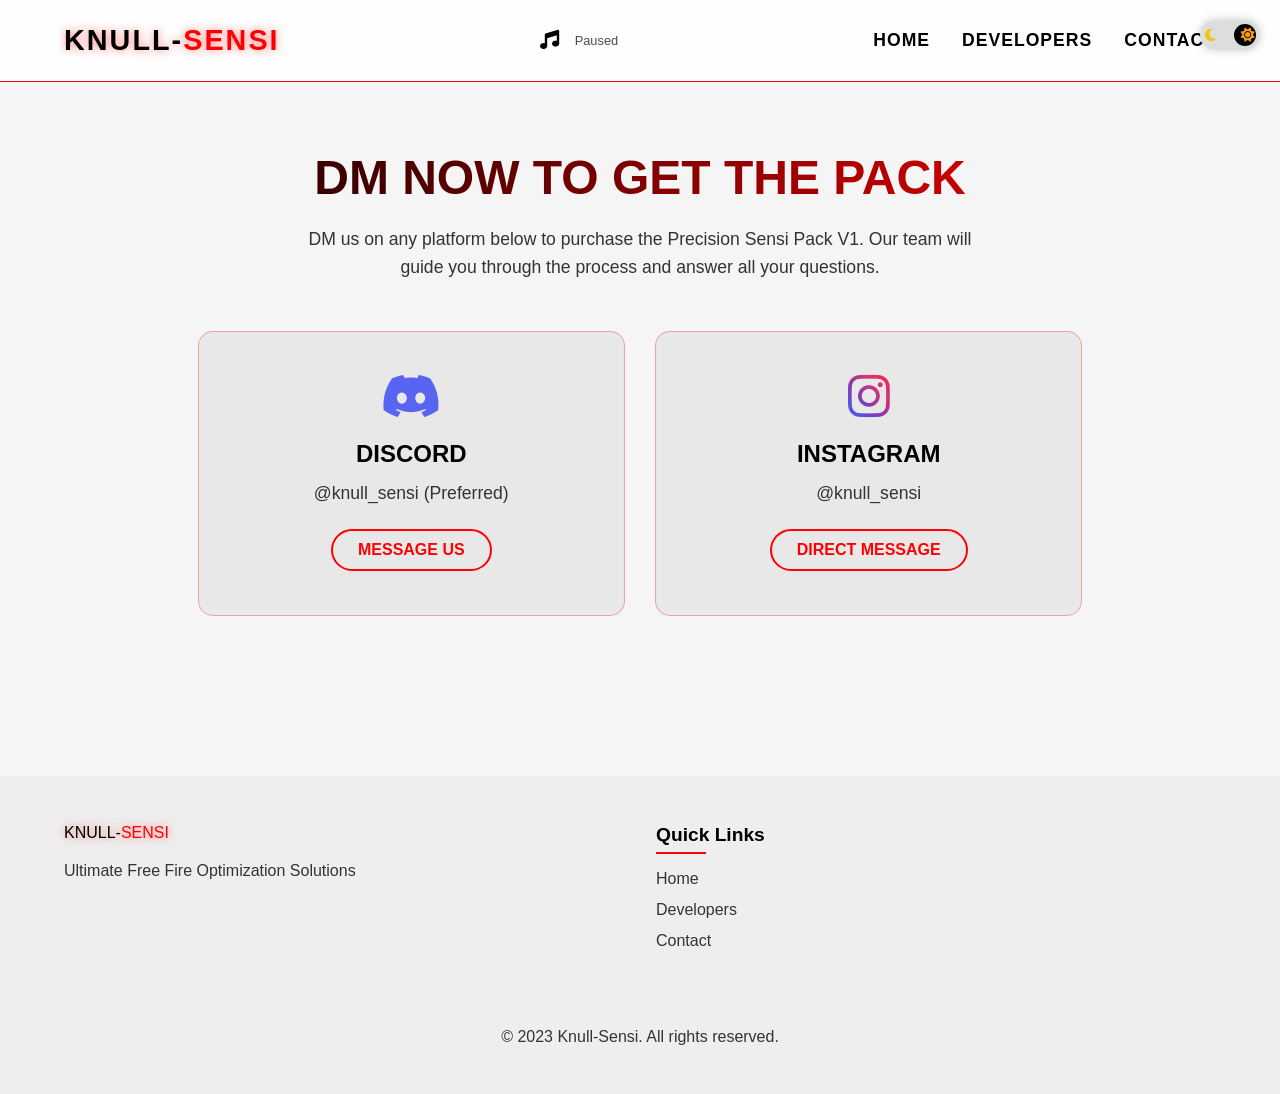
<file: purchase.html>
<!DOCTYPE html>
<html lang="en">
<head>
    <meta charset="UTF-8">
    <meta name="viewport" content="width=device-width, initial-scale=1.0">
    <title>Knull-Sensi | Purchase</title>
    <link rel="stylesheet" href="https://cdnjs.cloudflare.com/ajax/libs/font-awesome/6.4.0/css/all.min.css">
    <style>
        /* Base Styles */
        :root {
            /* Dark Theme Defaults */
            --primary: #ff0000;
            --secondary: #000000;
            --accent: #ffffff;
            --dark: #0a0a0a;
            --light: #f5f5f5;
            --gray: #333333;
            --card-bg: rgba(255, 255, 255, 0.05);
            --card-border: rgba(255, 0, 0, 0.2);
            --text-primary: #ffffff;
            --text-secondary: #cccccc;
            --header-bg: rgba(0, 0, 0, 0.8);
            --footer-bg: #111111;
            --theme-toggle-bg: #222222;
        }

        .light-theme {
            /* Light Theme */
            --primary: #ff0000;
            --secondary: #f5f5f5;
            --accent: #000000;
            --dark: #e0e0e0;
            --light: #0a0a0a;
            --gray: #cccccc;
            --card-bg: rgba(0, 0, 0, 0.05);
            --card-border: rgba(255, 0, 0, 0.3);
            --text-primary: #000000;
            --text-secondary: #333333;
            --header-bg: rgba(255, 255, 255, 0.9);
            --footer-bg: #eeeeee;
            --theme-toggle-bg: #dddddd;
        }

        * {
            margin: 0;
            padding: 0;
            box-sizing: border-box;
            font-family: 'Segoe UI', Tahoma, Geneva, Verdana, sans-serif;
            transition: background-color 0.3s ease, color 0.3s ease;
        }

        body {
            background-color: var(--secondary);
            color: var(--accent);
            overflow-x: hidden;
            min-height: 100vh;
        }

        /* Animated Background */
        .bg-animation {
            position: fixed;
            top: 0;
            left: 0;
            width: 100%;
            height: 100%;
            z-index: -1;
            overflow: hidden;
        }

        .bg-particle {
            position: absolute;
            background: radial-gradient(circle, var(--primary) 0%, transparent 70%);
            border-radius: 50%;
            opacity: 0.1;
            animation: float 15s infinite linear;
        }

        @keyframes float {
            0% {
                transform: translateY(0) translateX(0);
                opacity: 0;
            }
            10% {
                opacity: 0.1;
            }
            90% {
                opacity: 0.1;
            }
            100% {
                transform: translateY(-100vh) translateX(100vw);
                opacity: 0;
            }
        }

        /* Theme Toggle */
        .theme-toggle {
            position: fixed;
            top: 20px;
            right: 20px;
            z-index: 1001;
        }

        .theme-switch {
            display: none;
        }

        .theme-label {
            display: flex;
            align-items: center;
            justify-content: space-between;
            width: 60px;
            height: 30px;
            background: var(--theme-toggle-bg);
            border-radius: 50px;
            padding: 5px;
            position: relative;
            cursor: pointer;
            box-shadow: 0 0 10px rgba(0, 0, 0, 0.2);
        }

        .theme-label i {
            font-size: 14px;
            z-index: 2;
        }

        .theme-label .fa-moon {
            color: #f1c40f;
        }

        .theme-label .fa-sun {
            color: #f39c12;
        }

        .theme-ball {
            position: absolute;
            width: 22px;
            height: 22px;
            background-color: var(--accent);
            border-radius: 50%;
            top: 4px;
            left: 4px;
            transition: transform 0.3s ease;
            z-index: 1;
        }

        .theme-switch:checked + .theme-label .theme-ball {
            transform: translateX(30px);
        }

        /* Header Styles */
        .header {
            display: flex;
            justify-content: space-between;
            align-items: center;
            padding: 1.5rem 5%;
            background-color: var(--header-bg);
            position: fixed;
            width: 100%;
            top: 0;
            z-index: 1000;
            backdrop-filter: blur(10px);
            border-bottom: 1px solid var(--primary);
        }

        .logo {
            font-size: 1.8rem;
            font-weight: 700;
            letter-spacing: 2px;
        }

        .logo-text {
            color: var(--accent);
            text-shadow: 0 0 10px rgba(255, 0, 0, 0.5);
        }

        .logo-sensi {
            color: var(--primary);
            animation: glow 2s infinite alternate;
        }

        @keyframes glow {
            from {
                text-shadow: 0 0 5px var(--accent), 0 0 10px var(--primary);
            }
            to {
                text-shadow: 0 0 10px var(--accent), 0 0 20px var(--primary), 0 0 30px #ff3333;
            }
        }

        .nav ul {
            display: flex;
            list-style: none;
            gap: 2rem;
        }

        .nav-link {
            color: var(--accent);
            text-decoration: none;
            font-weight: 600;
            font-size: 1.1rem;
            letter-spacing: 1px;
            position: relative;
            padding: 0.5rem 0;
            transition: color 0.3s ease;
        }

        .nav-link:hover {
            color: var(--primary);
        }

        .nav-link.active {
            color: var(--primary);
        }

        .nav-link.active::after {
            content: '';
            position: absolute;
            bottom: 0;
            left: 0;
            width: 100%;
            height: 2px;
            background-color: var(--primary);
            animation: underline 0.3s ease-out;
        }

        @keyframes underline {
            from { width: 0; }
            to { width: 100%; }
        }

        /* Purchase Page Styles */
        .purchase-hero {
            padding: 150px 5% 80px;
            text-align: center;
        }

        .purchase-title {
            font-size: 3rem;
            margin-bottom: 20px;
            background: linear-gradient(to right, var(--accent), var(--primary));
            -webkit-background-clip: text;
            -webkit-text-fill-color: transparent;
        }

        .purchase-subtitle {
            max-width: 700px;
            margin: 0 auto 50px;
            font-size: 1.1rem;
            line-height: 1.6;
            color: var(--text-secondary);
        }

        .purchase-grid {
            display: grid;
            grid-template-columns: repeat(auto-fit, minmax(300px, 1fr));
            gap: 30px;
            max-width: 1000px;
            margin: 0 auto;
            padding: 0 5%;
        }

        .purchase-card {
            background: var(--card-bg);
            border: 1px solid var(--card-border);
            border-radius: 15px;
            padding: 40px 30px;
            text-align: center;
            transition: all 0.3s ease;
            backdrop-filter: blur(5px);
            position: relative;
            overflow: hidden;
        }

        .purchase-card::before {
            content: '';
            position: absolute;
            top: 0;
            left: 0;
            width: 100%;
            height: 5px;
            background: var(--primary);
            transform: scaleX(0);
            transform-origin: left;
            transition: transform 0.3s ease;
        }

        .purchase-card:hover {
            transform: translateY(-10px);
            box-shadow: 0 15px 30px rgba(255, 0, 0, 0.2);
            border-color: var(--primary);
        }

        .purchase-card:hover::before {
            transform: scaleX(1);
        }

        .purchase-icon {
            font-size: 3rem;
            color: var(--primary);
            margin-bottom: 20px;
            transition: all 0.3s ease;
        }

        .purchase-card:hover .purchase-icon {
            transform: scale(1.2);
            text-shadow: 0 0 15px rgba(255, 0, 0, 0.5);
        }

        .purchase-platform {
            font-size: 1.5rem;
            margin-bottom: 15px;
            color: var(--accent);
        }

        .purchase-username {
            color: var(--text-secondary);
            margin-bottom: 25px;
            font-size: 1.1rem;
        }

        .purchase-link {
            display: inline-block;
            padding: 10px 25px;
            background: transparent;
            color: var(--primary);
            border: 2px solid var(--primary);
            border-radius: 30px;
            text-decoration: none;
            font-weight: 600;
            transition: all 0.3s ease;
            position: relative;
            overflow: hidden;
        }

        .purchase-link:hover {
            background: var(--primary);
            color: var(--secondary);
        }

        .purchase-link::before {
            content: '';
            position: absolute;
            top: 0;
            left: 0;
            width: 100%;
            height: 100%;
            background: var(--primary);
            z-index: -1;
            transform: scaleX(0);
            transform-origin: right;
            transition: transform 0.3s ease;
        }

        .purchase-link:hover::before {
            transform: scaleX(1);
            transform-origin: left;
        }

        .discord-icon {
            color: #5865F2;
        }

        .instagram-icon {
            background: linear-gradient(45deg, #405DE6, #5851DB, #833AB4, #C13584, #E1306C, #FD1D1D);
            -webkit-background-clip: text;
            -webkit-text-fill-color: transparent;
        }

        .whatsapp-icon {
            color: #25D366;
        }

        /* Footer */
        .footer {
            background-color: var(--footer-bg);
            padding: 3rem 5%;
            color: var(--text-secondary);
            margin-top: 80px;
        }

        .footer-content {
            display: grid;
            grid-template-columns: repeat(auto-fit, minmax(250px, 1fr));
            gap: 2rem;
            margin-bottom: 2rem;
        }

        .footer-logo {
            margin-bottom: 1.5rem;
        }

        .footer-logo p {
            margin-top: 1rem;
            line-height: 1.6;
        }

        .footer-links h4 {
            color: var(--accent);
            margin-bottom: 1.5rem;
            font-size: 1.2rem;
            position: relative;
        }

        .footer-links h4::after {
            content: '';
            position: absolute;
            bottom: -8px;
            left: 0;
            width: 50px;
            height: 2px;
            background: var(--primary);
        }

        .footer-links ul {
            list-style: none;
        }

        .footer-links li {
            margin-bottom: 0.8rem;
        }

        .footer-links a {
            color: var(--text-secondary);
            text-decoration: none;
            transition: color 0.3s ease;
        }

        .footer-links a:hover {
            color: var(--primary);
        }

        .footer-bottom {
            text-align: center;
            padding-top: 2rem;
            border-top: 1px solid rgba(255, 255, 255, 0.1);
        }

        /* Responsive Design */
        @media (max-width: 768px) {
            .header {
                flex-direction: column;
                padding: 1rem;
            }
            
            .logo {
                margin-bottom: 1rem;
            }
            
            .nav ul {
                gap: 1rem;
            }
            
            .purchase-title {
                font-size: 2rem;
            }
            
            .purchase-grid {
                grid-template-columns: 1fr;
            }
        }
        /* Music Player Styles */
.music-player {
    display: flex;
    align-items: center;
    gap: 10px;
    margin: 0 20px;
}

.music-btn {
    background: transparent;
    border: none;
    color: var(--accent);
    font-size: 1.2rem;
    cursor: pointer;
    width: 30px;
    height: 30px;
    display: flex;
    align-items: center;
    justify-content: center;
    transition: all 0.3s ease;
    position: relative;
}

.music-btn:hover {
    color: var(--primary);
    transform: scale(1.1);
}

.music-btn::after {
    content: '';
    position: absolute;
    width: 100%;
    height: 100%;
    border: 2px solid var(--primary);
    border-radius: 50%;
    animation: pulse 2s infinite;
    opacity: 0;
}

.music-btn.playing::after {
    opacity: 0.5;
}

.music-status {
    font-size: 0.8rem;
    opacity: 0.7;
    white-space: nowrap;
}

@keyframes pulse {
    0% {
        transform: scale(0.8);
        opacity: 0.5;
    }
    70% {
        transform: scale(1.3);
        opacity: 0;
    }
    100% {
        opacity: 0;
    }
}
    </style>
</head>
<body class="dark-theme">
    <!-- Animated Background -->
    <div class="bg-animation" id="bgAnimation"></div>

    <!-- Theme Toggle -->
    <div class="theme-toggle">
        <input type="checkbox" id="theme-switch" class="theme-switch">
        <label for="theme-switch" class="theme-label">
            <i class="fas fa-moon"></i>
            <i class="fas fa-sun"></i>
            <span class="theme-ball"></span>
        </label>
    </div>

    <!-- Header -->
    <header class="header">
        <div class="logo">
            <span class="logo-text">KNULL-<span class="logo-sensi">SENSI</span></span>
        </div>
        <!--Song-->
        <div class="music-player">
            <audio id="bgMusic" loop>
                <source src="finalsong.mp3" type="audio/mpeg">
                Your browser does not support the audio element.
            </audio>
            <button id="musicToggle" class="music-btn">
                <i class="fas fa-music"></i>
            </button>
            <span class="music-status">Now Playing</span>
        </div>
        <nav class="nav">
            <ul>
                <li><a href="index.html" class="nav-link">HOME</a></li>
                <li><a href="developers.html" class="nav-link">DEVELOPERS</a></li>
                <li><a href="contact.html" class="nav-link">CONTACT</a></li>
            </ul>
        </nav>
    </header>

    <!-- Purchase Section -->
    <section class="purchase-hero">
        <h1 class="purchase-title">DM NOW TO GET THE PACK</h1>
        <p class="purchase-subtitle">
            DM us on any platform below to purchase the Precision Sensi Pack V1. 
            Our team will guide you through the process and answer all your questions.
        </p>
        
        <div class="purchase-grid">
            <!-- Discord -->
            <div class="purchase-card">
                <i class="fab fa-discord purchase-icon discord-icon"></i>
                <h3 class="purchase-platform">DISCORD</h3>
                <p class="purchase-username">@knull_sensi (Preferred)</p>
                <a href="https://discord.gg/4RTjrUSNku" target="_blank" class="purchase-link">MESSAGE US</a>
            </div>
            
            <!-- Instagram -->
            <div class="purchase-card">
                <i class="fab fa-instagram purchase-icon instagram-icon"></i>
                <h3 class="purchase-platform">INSTAGRAM</h3>
                <p class="purchase-username">@knull_sensi</p>
                <a href="https://www.instagram.com/_knull_sensi/" target="_blank" class="purchase-link">DIRECT MESSAGE</a>
            </div>
      
        </div>
    </section>

    <!-- Footer -->
    <footer class="footer">
        <div class="footer-content">
            <div class="footer-logo">
                <span class="logo-text">KNULL-<span class="logo-sensi">SENSI</span></span>
                <p>Ultimate Free Fire Optimization Solutions</p>
            </div>
            <div class="footer-links">
                <h4>Quick Links</h4>
                <ul>
                    <li><a href="index.html">Home</a></li>
                    <li><a href="developers.html">Developers</a></li>
                    <li><a href="contact.html">Contact</a></li>
                </ul>
            </div>
        </div>
        <div class="footer-bottom">
            <p>&copy; 2023 Knull-Sensi. All rights reserved.</p>
        </div>
    </footer>

    <script>
        document.addEventListener('DOMContentLoaded', function() {
            // Theme toggle functionality
            const themeSwitch = document.getElementById('theme-switch');
            const body = document.body;
            
            // Check for saved theme preference or use preferred color scheme
            const savedTheme = localStorage.getItem('theme') || 
                              (window.matchMedia('(prefers-color-scheme: light)').matches ? 'light' : 'dark');
            
            if (savedTheme === 'light') {
                body.classList.add('light-theme');
                themeSwitch.checked = true;
            }
            
            themeSwitch.addEventListener('change', function() {
                if (this.checked) {
                    body.classList.add('light-theme');
                    localStorage.setItem('theme', 'light');
                } else {
                    body.classList.remove('light-theme');
                    localStorage.setItem('theme', 'dark');
                }
            });

            // Background animation
            const bgAnimation = document.getElementById('bgAnimation');
            const particleCount = 15;
            
            for (let i = 0; i < particleCount; i++) {
                const particle = document.createElement('div');
                particle.classList.add('bg-particle');
                
                // Random properties
                const size = Math.random() * 300 + 100;
                const posX = Math.random() * 100;
                const posY = Math.random() * 100 + 100;
                const duration = Math.random() * 10 + 10;
                const delay = Math.random() * -20;
                
                particle.style.width = `${size}px`;
                particle.style.height = `${size}px`;
                particle.style.left = `${posX}%`;
                particle.style.top = `${posY}%`;
                particle.style.animationDuration = `${duration}s`;
                particle.style.animationDelay = `${delay}s`;
                
                bgAnimation.appendChild(particle);
            }
        });
        //Song Playing
        document.addEventListener('DOMContentLoaded', function() {
    const music = document.getElementById('bgMusic');
    const toggleBtn = document.getElementById('musicToggle');
    const musicStatus = document.querySelector('.music-status');

    // ⏪ Restore previous playback time
    const savedTime = localStorage.getItem('bgMusicTime');
    if (savedTime && !isNaN(savedTime)) {
        music.currentTime = parseFloat(savedTime);
    }

    // ⏸️ Restore playback state
    const wasPlaying = localStorage.getItem('bgMusicIsPlaying') === 'true';

    if (wasPlaying) {
        const playPromise = music.play();
        if (playPromise !== undefined) {
            playPromise.then(_ => {
                toggleBtn.classList.add('playing');
                musicStatus.textContent = 'Now Playing';
            }).catch(error => {
                toggleBtn.classList.remove('playing');
                musicStatus.textContent = 'Click to play';
            });
        }
    } else {
        music.pause();
        toggleBtn.classList.remove('playing');
        musicStatus.textContent = 'Paused';
    }

    // 🎛️ Toggle play/pause manually
    toggleBtn.addEventListener('click', function() {
        if (music.paused) {
            music.play();
            localStorage.setItem('bgMusicIsPlaying', 'true');
        } else {
            music.pause();
            localStorage.setItem('bgMusicIsPlaying', 'false');
        }
    });

    // 🔁 Save current time regularly
    music.addEventListener('timeupdate', function() {
        localStorage.setItem('bgMusicTime', music.currentTime);
    });

    // 📀 Sync UI on play/pause
    music.addEventListener('play', function() {
        toggleBtn.classList.add('playing');
        musicStatus.textContent = 'Now Playing';
        localStorage.setItem('bgMusicIsPlaying', 'true');
    });

    music.addEventListener('pause', function() {
        toggleBtn.classList.remove('playing');
        musicStatus.textContent = 'Paused';
        localStorage.setItem('bgMusicIsPlaying', 'false');
    });
});
    </script>
</body>
</html>
</file>
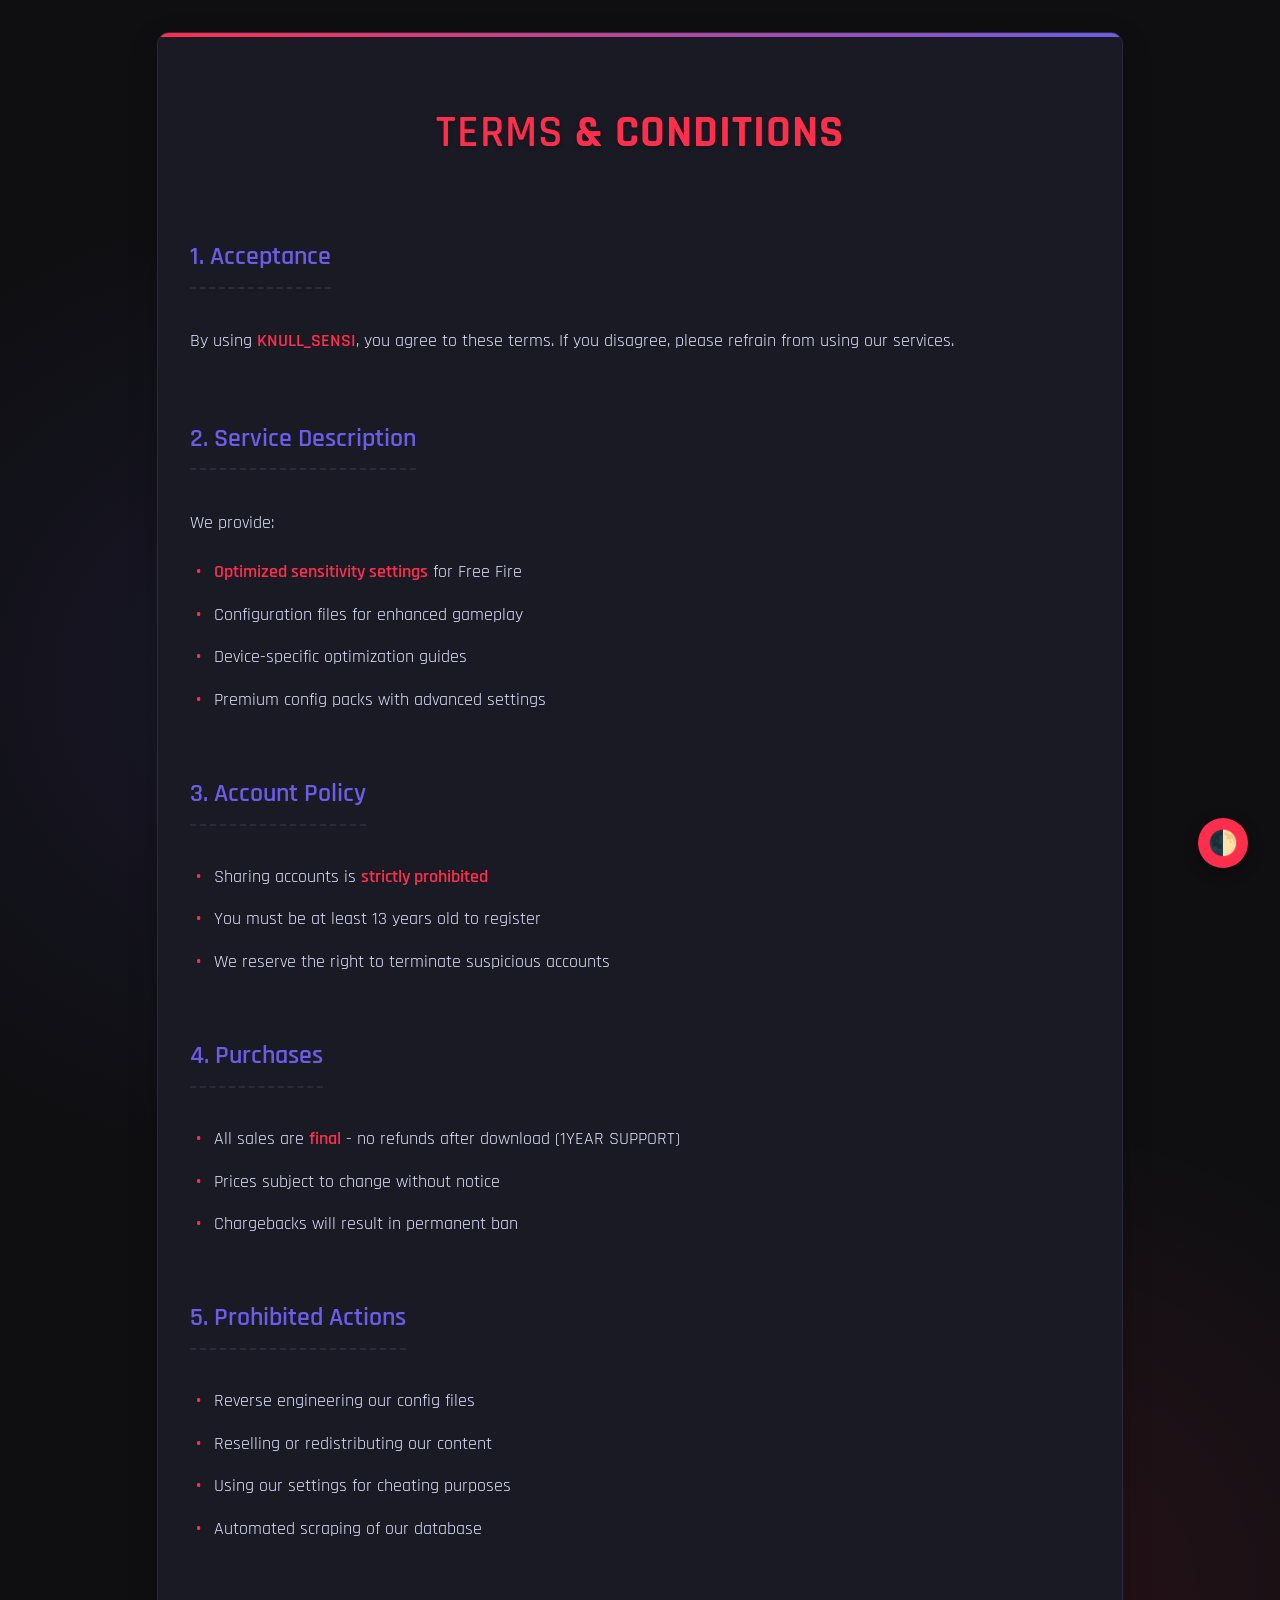
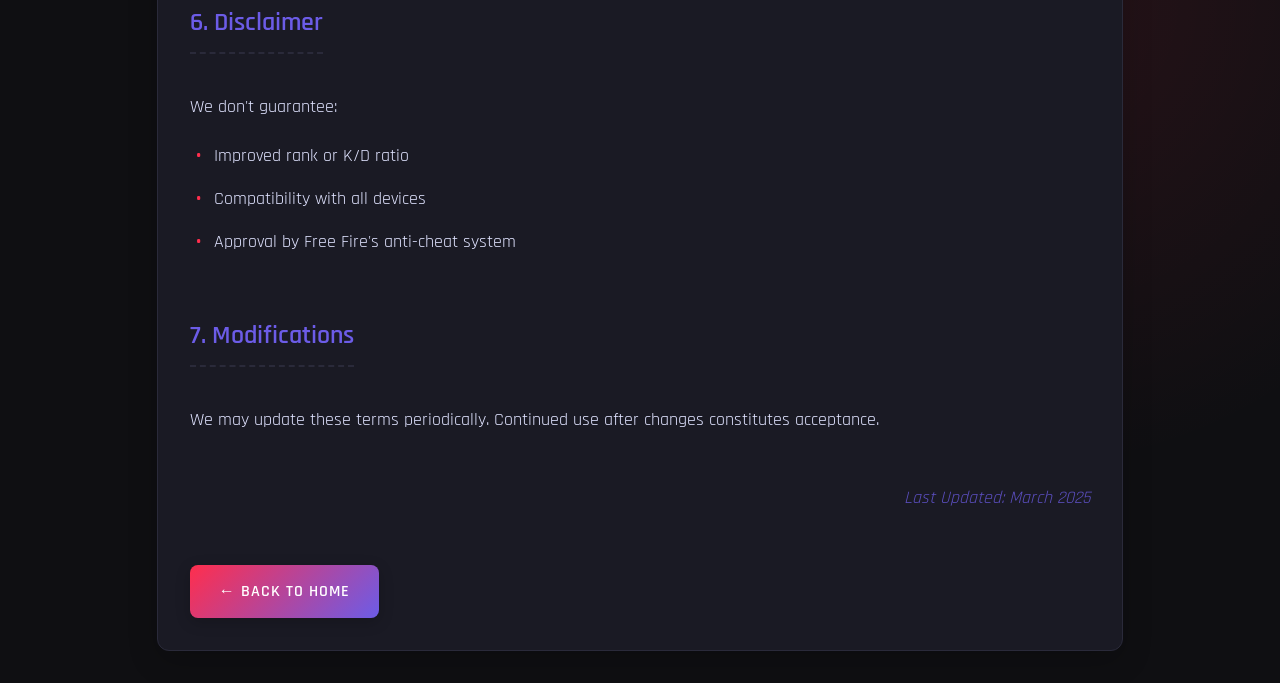
<file: terms.html>
<!DOCTYPE html>
<html lang="en" data-theme="dark">
<head>
    <meta charset="UTF-8">
    <meta name="viewport" content="width=device-width, initial-scale=1.0">
    <title>Terms | Free Fire Sensi Hub</title>
    <style>
        :root {
            /* Dark Theme */
            --dark-bg: #0f0f12;
            --dark-card: #1a1a24;
            --dark-text: #e0e3ff;
            --dark-accent: #ff2e4d;
            --dark-secondary: #6c5ce7;
            --dark-border: #2a2a3a;
            
            /* Light Theme */
            --light-bg: #f5f7ff;
            --light-card: #ffffff;
            --light-text: #2d3436;
            --light-accent: #ff4757;
            --light-secondary: #6c5ce7;
            --light-border: #dfe6e9;
            
            /* Current Theme (Defaults) */
            --bg: var(--dark-bg);
            --card: var(--dark-card);
            --text: var(--dark-text);
            --accent: var(--dark-accent);
            --secondary: var(--dark-secondary);
            --border: var(--dark-border);
        }
        
        [data-theme="light"] {
            --bg: var(--light-bg);
            --card: var(--light-card);
            --text: var(--light-text);
            --accent: var(--light-accent);
            --secondary: var(--light-secondary);
            --border: var(--light-border);
        }
        
        body {
            font-family: 'Rajdhani', 'Segoe UI', sans-serif;
            background-color: var(--bg);
            color: var(--text);
            line-height: 1.7;
            margin: 0;
            padding: 0;
            transition: all 0.3s ease;
            background-image: radial-gradient(circle at 20% 30%, rgba(108, 92, 231, 0.1) 0%, transparent 25%),
                            radial-gradient(circle at 80% 70%, rgba(255, 46, 77, 0.1) 0%, transparent 25%);
        }
        
        .container {
            max-width: 900px;
            margin: 2rem auto;
            padding: 2rem;
            background-color: var(--card);
            border-radius: 12px;
            box-shadow: 0 10px 30px rgba(0, 0, 0, 0.2);
            border: 1px solid var(--border);
            position: relative;
            overflow: hidden;
        }
        
        .container::before {
            content: "";
            position: absolute;
            top: 0;
            left: 0;
            width: 100%;
            height: 4px;
            background: linear-gradient(90deg, var(--accent), var(--secondary));
        }
        
        h1 {
            color: var(--accent);
            text-align: center;
            font-size: 2.8rem;
            margin-bottom: 1.5rem;
            font-weight: 700;
            letter-spacing: 1px;
            text-transform: uppercase;
            text-shadow: 0 2px 4px rgba(0, 0, 0, 0.3);
        }
        
        h2 {
            color: var(--secondary);
            margin-top: 2.5rem;
            font-size: 1.6rem;
            font-weight: 600;
            border-bottom: 2px dashed var(--border);
            padding-bottom: 0.5rem;
            display: inline-block;
        }
        
        p, li {
            margin-bottom: 1.2rem;
            font-size: 1.1rem;
        }
        
        ul {
            padding-left: 1.5rem;
        }
        
        li {
            margin-bottom: 0.8rem;
            position: relative;
            list-style-type: none;
        }
        
        li::before {
            content: "•";
            color: var(--accent);
            font-weight: bold;
            display: inline-block;
            width: 1em;
            margin-left: -1em;
        }
        
        .highlight {
            color: var(--accent);
            font-weight: 600;
        }
        
        .last-updated {
            text-align: right;
            font-style: italic;
            color: var(--secondary);
            opacity: 0.8;
            margin-top: 3rem;
        }
        
        /* Theme Toggle */
        .theme-toggle {
            position: fixed;
            bottom: 2rem;
            right: 2rem;
            width: 50px;
            height: 50px;
            border-radius: 50%;
            background: var(--accent);
            color: white;
            border: none;
            cursor: pointer;
            display: flex;
            align-items: center;
            justify-content: center;
            font-size: 1.5rem;
            box-shadow: 0 4px 15px rgba(0, 0, 0, 0.3);
            z-index: 100;
            transition: all 0.3s ease;
        }
        
        .theme-toggle:hover {
            transform: scale(1.1);
            box-shadow: 0 6px 20px rgba(0, 0, 0, 0.4);
        }
        
        /* Back Button */
        .back-btn {
            display: inline-flex;
            align-items: center;
            margin-top: 2rem;
            padding: 0.8rem 1.8rem;
            background: linear-gradient(135deg, var(--accent), var(--secondary));
            color: white;
            text-decoration: none;
            border-radius: 8px;
            font-weight: 600;
            transition: all 0.3s ease;
            border: none;
            cursor: pointer;
            text-transform: uppercase;
            letter-spacing: 1px;
            box-shadow: 0 4px 15px rgba(0, 0, 0, 0.2);
        }
        
        .back-btn:hover {
            transform: translateY(-3px);
            box-shadow: 0 8px 25px rgba(0, 0, 0, 0.3);
        }
        
        /* Responsive */
        @media (max-width: 768px) {
            .container {
                margin: 1rem;
                padding: 1.5rem;
            }
            
            h1 {
                font-size: 2rem;
            }
        }
    </style>
    <link href="https://fonts.googleapis.com/css2?family=Rajdhani:wght@400;500;600;700&display=swap" rel="stylesheet">
</head>
<body>
    <div class="container">
        <h1><span class="highlight">Terms</span> & Conditions</h1>
        
        <h2>1. Acceptance</h2>
        <p>By using <span class="highlight">KNULL_SENSI</span>, you agree to these terms. If you disagree, please refrain from using our services.</p>
        
        <h2>2. Service Description</h2>
        <p>We provide:</p>
        <ul>
            <li><span class="highlight">Optimized sensitivity settings</span> for Free Fire</li>
            <li>Configuration files for enhanced gameplay</li>
            <li>Device-specific optimization guides</li>
            <li>Premium config packs with advanced settings</li>
        </ul>
        
        <h2>3. Account Policy</h2>
        <ul>
            <li>Sharing accounts is <span class="highlight">strictly prohibited</span></li>
            <li>You must be at least 13 years old to register</li>
            <li>We reserve the right to terminate suspicious accounts</li>
        </ul>
        
        <h2>4. Purchases</h2>
        <ul>
            <li>All sales are <span class="highlight">final</span> - no refunds after download (1YEAR SUPPORT)</li>
            <li>Prices subject to change without notice</li>
            <li>Chargebacks will result in permanent ban</li>
        </ul>
        
        <h2>5. Prohibited Actions</h2>
        <ul>
            <li>Reverse engineering our config files</li>
            <li>Reselling or redistributing our content</li>
            <li>Using our settings for cheating purposes</li>
            <li>Automated scraping of our database</li>
        </ul>
        
        <h2>6. Disclaimer</h2>
        <p>We don't guarantee:</p>
        <ul>
            <li>Improved rank or K/D ratio</li>
            <li>Compatibility with all devices</li>
            <li>Approval by Free Fire's anti-cheat system</li>
        </ul>
        
        <h2>7. Modifications</h2>
        <p>We may update these terms periodically. Continued use after changes constitutes acceptance.</p>
        
        <p class="last-updated">Last Updated: March 2025</p>
        
        <a href="index.html" class="back-btn">← Back to Home</a>
    </div>
    
    <button class="theme-toggle" id="themeToggle">🌓</button>
    
    <script>
        // Theme Toggle Functionality
        const themeToggle = document.getElementById('themeToggle');
        const html = document.documentElement;
        
        // Check for saved theme preference
        const currentTheme = localStorage.getItem('theme') || 'dark';
        html.setAttribute('data-theme', currentTheme);
        
        themeToggle.addEventListener('click', () => {
            const newTheme = html.getAttribute('data-theme') === 'dark' ? 'light' : 'dark';
            html.setAttribute('data-theme', newTheme);
            localStorage.setItem('theme', newTheme);
            
            // Update button emoji
            themeToggle.textContent = newTheme === 'dark' ? '🌓' : '🌒';
        });
        
        // Set initial button emoji
        themeToggle.textContent = currentTheme === 'dark' ? '🌓' : '🌒';
    </script>
</body>
</html>
</file>
<file: style.css>
/* Base Styles */
:root {
    /* Dark Theme */
    --primary: #1eff00;
    --secondary: #000000;
    --accent: #ffffff;
    --dark: #0a0a0a;
    --light: #f5f5f5;
    --gray: #333333;
    --card-bg: rgba(255, 255, 255, 0.05);
    --card-border: rgba(255, 0, 0, 0.2);
    --text-primary: #ffffff;
    --text-secondary: #cccccc;
    --header-bg: rgba(0, 0, 0, 0.8);
    --footer-bg: #111111;
    --theme-toggle-bg: #222222;
}

.light-theme {
    /* Light Theme */
    --primary: #1eff00;
    --secondary: #f5f5f5;
    --accent: #000000;
    --dark: #e0e0e0;
    --light: #0a0a0a;
    --gray: #cccccc;
    --card-bg: rgba(0, 0, 0, 0.05);
    --card-border: rgba(255, 0, 0, 0.3);
    --text-primary: #000000;
    --text-secondary: #333333;
    --header-bg: rgba(255, 255, 255, 0.9);
    --footer-bg: #eeeeee;
    --theme-toggle-bg: #dddddd;
}

* {
    margin: 0;
    padding: 0;
    box-sizing: border-box;
    font-family: 'Segoe UI', Tahoma, Geneva, Verdana, sans-serif;
    transition: background-color 0.3s ease, color 0.3s ease;
}

body {
    background-color: var(--secondary);
    color: var(--accent);
    overflow-x: hidden;
}

/* Loading Animation */
.loading-animation {
    position: fixed;
    top: 0;
    left: 0;
    width: 100%;
    height: 100%;
    background-color: var(--dark);
    display: flex;
    flex-direction: column;
    justify-content: center;
    align-items: center;
    z-index: 9999;
    transition: opacity 0.5s ease-out;
}

.loading-circle {
    width: 80px;
    height: 80px;
    border: 8px solid rgba(255, 255, 255, 0.1);
    border-top: 8px solid var(--primary);
    border-radius: 50%;
    animation: spin 1.5s linear infinite;
    margin-bottom: 20px;
}

.loading-text {
    color: var(--accent);
    font-size: 1.2rem;
    letter-spacing: 2px;
    text-transform: uppercase;
    animation: pulse 1.5s infinite;
}

@keyframes spin {
    0% { transform: rotate(0deg); }
    100% { transform: rotate(360deg); }
}

@keyframes pulse {
    0%, 100% { opacity: 0.6; }
    50% { opacity: 1; }
}

/* Theme Toggle */
.theme-toggle {
    position: fixed;
    top: 20px;
    right: 20px;
    z-index: 1001;
}

.theme-switch {
    display: none;
}

.theme-label {
    display: flex;
    align-items: center;
    justify-content: space-between;
    width: 60px;
    height: 30px;
    background: var(--theme-toggle-bg);
    border-radius: 50px;
    padding: 5px;
    position: relative;
    cursor: pointer;
    box-shadow: 0 0 10px rgba(0, 0, 0, 0.2);
}

.theme-label i {
    font-size: 14px;
    z-index: 2;
}

.theme-label .fa-moon {
    color: #f1c40f;
}

.theme-label .fa-sun {
    color: #f39c12;
}

.theme-ball {
    position: absolute;
    width: 22px;
    height: 22px;
    background-color: var(--accent);
    border-radius: 50%;
    top: 4px;
    left: 4px;
    transition: transform 0.3s ease;
    z-index: 1;
}

.theme-switch:checked + .theme-label .theme-ball {
    transform: translateX(30px);
}

/* Header Styles */
.header {
    display: flex;
    justify-content: space-between;
    align-items: center;
    padding: 1.5rem 5%;
    background-color: var(--header-bg);
    position: fixed;
    width: 100%;
    top: 0;
    z-index: 1000;
    backdrop-filter: blur(10px);
    border-bottom: 1px solid var(--primary);
    transition: all 0.3s ease;
}

.logo {
    font-size: 1.8rem;
    font-weight: 700;
    letter-spacing: 2px;
}

.logo-text {
    color: var(--accent);
    text-shadow: 0 0 10px rgba(255, 0, 0, 0.5);
}

.logo-sensi {
    color: var(--primary);
    animation: glow 2s infinite alternate;
}

@keyframes glow {
    from {
        text-shadow: 0 0 5px var(--accent), 0 0 10px var(--primary);
    }
    to {
        text-shadow: 0 0 10px var(--accent), 0 0 20px var(--primary), 0 0 30px #ff3333;
    }
}
/* Music Player Styles */
.music-player {
    display: flex;
    align-items: center;
    gap: 10px;
    margin: 0 20px;
}

.music-btn {
    background: transparent;
    border: none;
    color: var(--accent);
    font-size: 1.2rem;
    cursor: pointer;
    width: 30px;
    height: 30px;
    display: flex;
    align-items: center;
    justify-content: center;
    transition: all 0.3s ease;
    position: relative;
}

.music-btn:hover {
    color: var(--primary);
    transform: scale(1.1);
}

.music-btn::after {
    content: '';
    position: absolute;
    width: 100%;
    height: 100%;
    border: 2px solid var(--primary);
    border-radius: 50%;
    animation: pulse 2s infinite;
    opacity: 0;
}

.music-btn.playing::after {
    opacity: 0.5;
}

.music-status {
    font-size: 0.8rem;
    opacity: 0.7;
    white-space: nowrap;
}

@keyframes pulse {
    0% {
        transform: scale(0.8);
        opacity: 0.5;
    }
    70% {
        transform: scale(1.3);
        opacity: 0;
    }
    100% {
        opacity: 0;
    }
}

.nav ul {
    display: flex;
    list-style: none;
    gap: 2rem;
}

.nav-link {
    color: var(--accent);
    text-decoration: none;
    font-weight: 600;
    font-size: 1.1rem;
    letter-spacing: 1px;
    position: relative;
    padding: 0.5rem 0;
    transition: color 0.3s ease;
}

.nav-link:hover {
    color: var(--primary);
}

.nav-link.active {
    color: var(--primary);
}

.nav-link.active::after {
    content: '';
    position: absolute;
    bottom: 0;
    left: 0;
    width: 100%;
    height: 2px;
    background-color: var(--primary);
    animation: underline 0.3s ease-out;
}

@keyframes underline {
    from { width: 0; }
    to { width: 100%; }
}

/* Contact Link Effect */
.contact-link {
    position: relative;
    overflow: hidden;
    padding: 0.5rem 1rem;
}

.contact-text {
    position: relative;
    z-index: 2;
}

.contact-effect {
    position: absolute;
    top: 0;
    left: 0;
    width: 100%;
    height: 100%;
    background: var(--primary);
    z-index: 1;
    transform: translateY(100%);
    transition: transform 0.3s ease;
}

.contact-link:hover .contact-effect {
    transform: translateY(0);
}

.contact-link:hover .contact-text {
    color: var(--secondary);
}

/* Banner Styles */
.banner {
    height: 70vh;
    display: flex;
    align-items: center;
    padding: 0 5%;
    margin-top: 80px;
    background: linear-gradient(to right, var(--dark) 0%, rgba(0, 0, 0, 0.8) 50%, var(--dark) 100%);
    position: relative;
    overflow: hidden;
}

.banner::before {
    content: '';
    position: absolute;
    top: 0;
    left: 0;
    width: 100%;
    height: 100%;
    background: url('bg.jpg') center/cover no-repeat;
    opacity: 0.3;
    z-index: -1;
}

.banner-content {
    display: flex;
    width: 100%;
    justify-content: space-between;
    align-items: center;
    position: relative;
    z-index: 2;
}

.banner-left {
    flex: 1;
    padding-right: 2rem;
    animation: fadeInLeft 1s ease-out;
}

.banner-right {
    flex: 1;
    display: flex;
    justify-content: center;
    animation: fadeInRight 1s ease-out;
    position: relative;
}

.intro-text {
    margin-bottom: 1rem;
    overflow: hidden;
}

.intro-effect {
    display: inline-block;
    font-size: 1.2rem;
    color: var(--primary);
    text-transform: uppercase;
    letter-spacing: 3px;
    font-weight: 700;
    animation: slideIn 0.5s ease-out;
}

@keyframes slideIn {
    from {
        transform: translateX(-100%);
        opacity: 0;
    }
    to {
        transform: translateX(0);
        opacity: 1;
    }
}

.banner-heading {
    font-size: 3rem;
    margin-bottom: 1.5rem;
    line-height: 1.2;
    text-transform: uppercase;
    background: linear-gradient(to right, var(--accent) 0%, var(--primary) 100%);
    -webkit-background-clip: text;
    -webkit-text-fill-color: transparent;
    animation: textGlow 2s infinite alternate;
}

@keyframes textGlow {
    from {
        text-shadow: 0 0 5px rgba(255, 255, 255, 0.3);
    }
    to {
        text-shadow: 0 0 15px rgba(255, 0, 0, 0.7);
    }
}

.banner-description {
    margin-bottom: 2rem;
    line-height: 1.6;
    color: var(--text-secondary);
}

.banner-description ul {
    margin: 1rem 0;
    padding-left: 1.5rem;
}

.banner-description li {
    margin-bottom: 0.5rem;
    position: relative;
    color: var(--text-secondary);
}

.banner-description li::before {
    content: '•';
    color: var(--primary);
    position: absolute;
    left: -1rem;
}

.purchase-btn {
    display: inline-block;
    padding: 0.8rem 2rem;
    background: var(--primary);
    color: var(--secondary);
    text-decoration: none;
    font-weight: 700;
    border-radius: 30px;
    text-transform: uppercase;
    letter-spacing: 1px;
    transition: all 0.3s ease;
    position: relative;
    overflow: hidden;
    border: none;
    cursor: pointer;
    box-shadow: 0 5px 15px rgba(255, 0, 0, 0.3);
}

.purchase-btn:hover {
    transform: translateY(-3px);
    box-shadow: 0 8px 20px rgba(255, 0, 0, 0.4);
}

.purchase-btn::before {
    content: '';
    position: absolute;
    top: 0;
    left: -100%;
    width: 100%;
    height: 100%;
    background: linear-gradient(90deg, transparent, rgba(255, 255, 255, 0.2), transparent);
    transition: 0.5s;
}

.purchase-btn:hover::before {
    left: 100%;
}

.sensi-image {
    position: relative;
}

.sensi-image img {
    max-width: 100%;
    height: auto;
    filter: drop-shadow(0 0 20px rgba(255, 0, 0, 0.5));
    position: relative;
    z-index: 2;
}

.glow-effect {
    position: absolute;
    width: 100%;
    height: 100%;
    background: radial-gradient(circle, rgba(255, 0, 0, 0.4) 0%, rgba(255, 0, 0, 0) 60%);
    border-radius: 50%;
    top: 50%;
    left: 50%;
    transform: translate(-50%, -50%);
    animation: pulseGlow 3s infinite;
}

@keyframes pulseGlow {
    0%, 100% { opacity: 0.8; transform: translate(-50%, -50%) scale(1); }
    50% { opacity: 0.4; transform: translate(-50%, -50%) scale(1.2); }
}

.floating {
    animation: floating 3s ease-in-out infinite;
}

@keyframes floating {
    0% { transform: translateY(0px); }
    50% { transform: translateY(-20px); }
    100% { transform: translateY(0px); }
}

.banner-particles {
    position: absolute;
    top: 0;
    left: 0;
    width: 100%;
    height: 100%;
    overflow: hidden;
    z-index: 1;
}

.banner-particles::before {
    content: '';
    position: absolute;
    width: 100%;
    height: 100%;
    background: url('data:image/svg+xml;utf8,<svg xmlns="http://www.w3.org/2000/svg" viewBox="0 0 100 100"><circle cx="50" cy="50" r="1" fill="%23ff0000"/></svg>');
    background-size: 5px 5px;
    opacity: 0.3;
    animation: particlesMove 50s linear infinite;
}

@keyframes particlesMove {
    0% { transform: translateY(0) translateX(0); }
    100% { transform: translateY(-1000px) translateX(1000px); }
}

/* Content Tabs */
.content-tabs {
    padding: 3rem 5%;
    background-color: var(--dark);
}

.tab-buttons {
    display: flex;
    justify-content: center;
    margin-bottom: 2rem;
    flex-wrap: wrap;
    gap: 1rem;
}

.tab-btn {
    padding: 0.8rem 2rem;
    background: transparent;
    color: var(--accent);
    border: 2px solid var(--primary);
    border-radius: 30px;
    font-weight: 700;
    text-transform: uppercase;
    letter-spacing: 1px;
    cursor: pointer;
    transition: all 0.3s ease;
    position: relative;
    overflow: hidden;
}

.tab-btn::before {
    content: '';
    position: absolute;
    top: 0;
    left: -100%;
    width: 100%;
    height: 100%;
    background: linear-gradient(90deg, transparent, rgba(255, 0, 0, 0.3), transparent);
    transition: 0.5s;
}

.tab-btn:hover {
    background: rgba(255, 0, 0, 0.1);
    transform: translateY(-3px);
}

.tab-btn:hover::before {
    left: 100%;
}

.tab-btn.active {
    background: var(--primary);
    color: var(--secondary);
    box-shadow: 0 0 15px rgba(255, 0, 0, 0.5);
}

.tab-content {
    display: none;
    grid-template-columns: repeat(auto-fill, minmax(300px, 1fr));
    gap: 2rem;
    animation: fadeIn 0.5s ease-out;
}

.tab-content.active {
    display: grid;
}

@keyframes fadeIn {
    from { opacity: 0; transform: translateY(20px); }
    to { opacity: 1; transform: translateY(0); }
}

.download-item {
    background: var(--card-bg);
    border: 1px solid var(--card-border);
    border-radius: 10px;
    padding: 1.5rem;
    transition: all 0.3s ease;
    backdrop-filter: blur(5px);
    text-align: center;
    position: relative;
    overflow: hidden;
}

.download-item::before {
    content: '';
    position: absolute;
    top: 0;
    left: 0;
    width: 100%;
    height: 5px;
    background: var(--primary);
    transform: scaleX(0);
    transform-origin: left;
    transition: transform 0.3s ease;
}

.download-item:hover {
    transform: translateY(-5px);
    box-shadow: 0 10px 20px rgba(255, 0, 0, 0.1);
    border-color: var(--primary);
}

.download-item:hover::before {
    transform: scaleX(1);
}

.download-icon {
    font-size: 2.5rem;
    color: var(--primary);
    margin-bottom: 1rem;
}

.download-item h3 {
    color: var(--primary);
    margin-bottom: 0.5rem;
    font-size: 1.3rem;
}

.download-item p {
    margin-bottom: 1.5rem;
    color: var(--text-secondary);
    line-height: 1.5;
}

.download-btn {
    display: inline-flex;
    align-items: center;
    gap: 8px;
    padding: 0.6rem 1.5rem;
    background: transparent;
    color: var(--primary);
    border: 2px solid var(--primary);
    border-radius: 30px;
    text-decoration: none;
    font-weight: 600;
    transition: all 0.3s ease;
    position: relative;
    overflow: hidden;
}

.download-btn:hover {
    background: var(--primary);
    color: var(--secondary);
}

.download-btn::before {
    content: '';
    position: absolute;
    top: 0;
    left: 0;
    width: 100%;
    height: 100%;
    background: var(--primary);
    z-index: -1;
    transform: scaleX(0);
    transform-origin: right;
    transition: transform 0.3s ease;
}

.download-btn:hover::before {
    transform: scaleX(1);
    transform-origin: left;
}

/* Footer */
.footer {
    background-color: var(--footer-bg);
    padding: 3rem 5%;
    color: var(--text-secondary);
}

.footer-content {
    display: grid;
    grid-template-columns: repeat(auto-fit, minmax(250px, 1fr));
    gap: 2rem;
    margin-bottom: 2rem;
}

.footer-logo {
    margin-bottom: 1.5rem;
}

.footer-logo p {
    margin-top: 1rem;
    line-height: 1.6;
}

.footer-links h4, .footer-social h4 {
    color: var(--accent);
    margin-bottom: 1.5rem;
    font-size: 1.2rem;
    position: relative;
}

.footer-links h4::after, .footer-social h4::after {
    content: '';
    position: absolute;
    bottom: -8px;
    left: 0;
    width: 50px;
    height: 2px;
    background: var(--primary);
}

.footer-links ul {
    list-style: none;
}

.footer-links li {
    margin-bottom: 0.8rem;
}

.footer-links a {
    color: var(--text-secondary);
    text-decoration: none;
    transition: color 0.3s ease;
}

.footer-links a:hover {
    color: var(--primary);
}

.social-icons {
    display: flex;
    gap: 1rem;
}

.social-icons a {
    display: flex;
    align-items: center;
    justify-content: center;
    width: 40px;
    height: 40px;
    background: rgba(255, 255, 255, 0.1);
    border-radius: 50%;
    color: var(--accent);
    font-size: 1.2rem;
    transition: all 0.3s ease;
}

.social-icons a:hover {
    background: var(--primary);
    transform: translateY(-3px);
}

.footer-bottom {
    text-align: center;
    padding-top: 2rem;
    border-top: 1px solid rgba(255, 255, 255, 0.1);
}

/* Responsive Design */
@media (max-width: 992px) {
    .banner-content {
        flex-direction: column;
    }
    
    .banner-left, .banner-right {
        flex: none;
        width: 100%;
        padding-right: 0;
    }
    
    .banner-right {
        margin-top: 2rem;
    }
    
    .banner-heading {
        font-size: 2.5rem;
    }
}

@media (max-width: 768px) {
    .header {
        flex-direction: column;
        padding: 1rem;
    }
    
    .logo {
        margin-bottom: 1rem;
    }
    
    .nav ul {
        gap: 1rem;
    }
    
    .banner-heading {
        font-size: 2rem;
    }
    
    .tab-buttons {
        flex-direction: column;
        align-items: center;
    }
    
    .tab-btn {
        width: 100%;
        text-align: center;
    }
    
    .footer-content {
        grid-template-columns: 1fr;
    }
}
/* Base Button Style - Black & Red Theme */
.ff-terms-btn {
 display: flex;
 color: red;
 margin-top: 30px;
}

/* Animations */
@keyframes fadeInLeft {
    from {
        opacity: 0;
        transform: translateX(-50px);
    }
    to {
        opacity: 1;
        transform: translateX(0);
    }
}

@keyframes fadeInRight {
    from {
        opacity: 0;
        transform: translateX(50px);
    }
    to {
        opacity: 1;
        transform: translateX(0);
    }
}

/* Infinite Animations */
.banner-left, .banner-right {
    position: relative;
}

.banner-left::after, .banner-right::after {
    content: '';
    position: absolute;
    width: 100px;
    height: 100px;
    border-radius: 50%;
    background: radial-gradient(circle, rgba(255, 0, 0, 0.3) 0%, rgba(255, 0, 0, 0) 70%);
    animation: pulseCircle 3s infinite;
}

.banner-left::after {
    top: -30px;
    left: -30px;
}

.banner-right::after {
    bottom: -30px;
    right: -30px;
}

@keyframes pulseCircle {
    0% { transform: scale(0.8); opacity: 0.7; }
    50% { transform: scale(1.2); opacity: 0.3; }
    100% { transform: scale(0.8); opacity: 0.7; }
}
</file>
